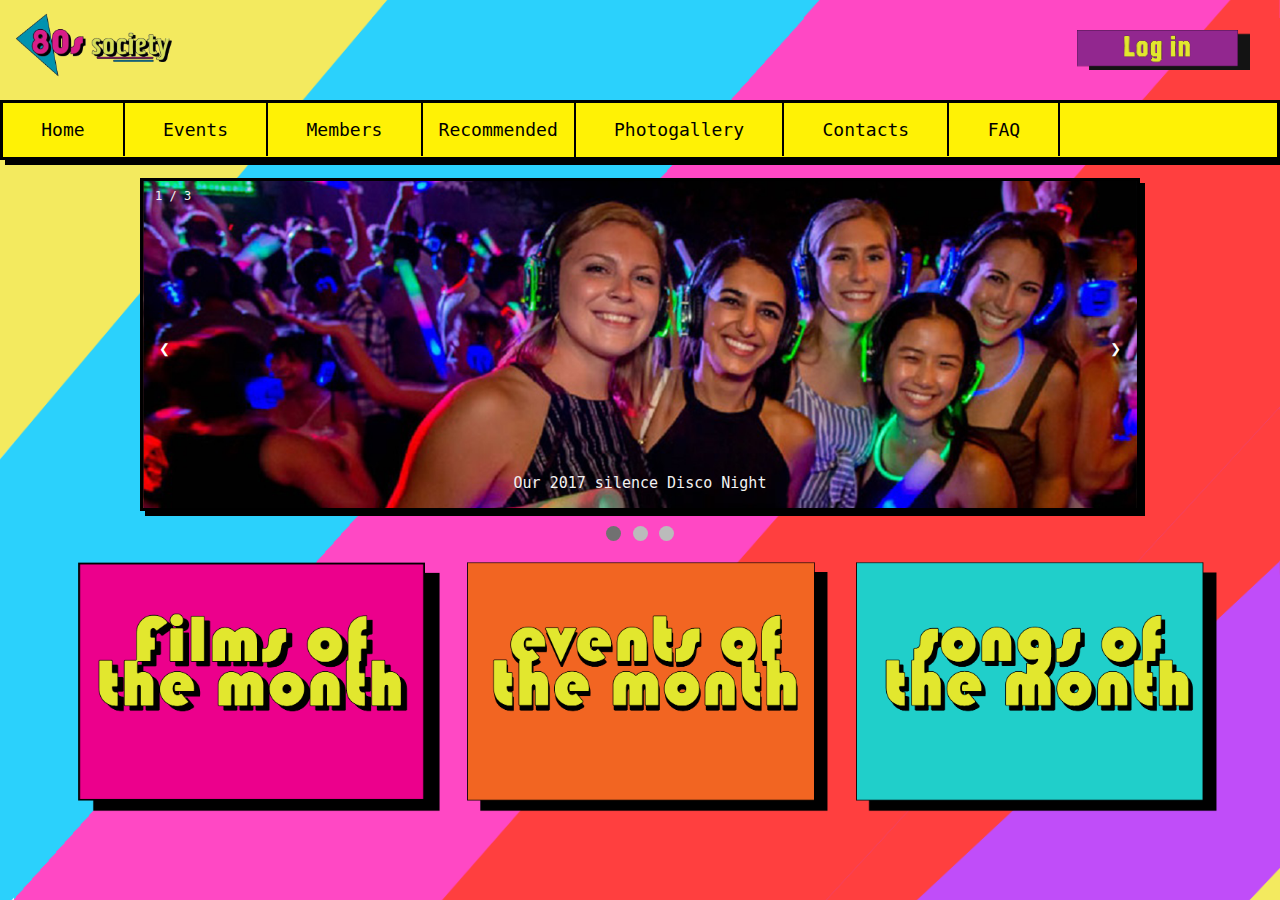
<file: Landing page/index.html>
<!DOCTYPE html>
<!--Callum Drysdale-->
<html>
<head>
    <meta name="viewport" content="width=device-width, initial-scale=1">
    <title>Landing page</title>
    <!--linking the html file to the stylesheet-->
    <link href="./Landing-page.css" type="text/css" rel="stylesheet">

    <div class="top">
        <!--logo-->
        <div class="logo">
            <img src="./logo.png" alt="logo">
        </div>

        <!--log in-->
        <div class="login">
            <a href="../Log in and members chat/logIn.html"><img src="./log in.png" alt="log in"></a>
        </div>
    </div>

    <!--toolbar-->
    <div class="navbar">
        <a href="../Landing page/index.html">Home</a>
        <a href="../Events/Events.html">Events</a>
        <a href="../Members/SocietyMembers.html">Members</a>
                    
        <!--dropdown menu-->
        <div class="dropdown">

            <button class="dropbtn">Recommended</button>

            <div class="dropdown-content">
                <a href="../Films of the month/FOTM.html">Films of the month</a>
                <a href="../Songs of the month/SOTM.html">Songs of the month</a>
            </div>
        </div>

        <a href="../Photogallery/photo-gallery.html">Photogallery</a>
        <a href="../Contact us/Contact us.html">Contacts</a>
        <a href="../FAQ/FAQ.html">FAQ</a>
    </div>
    <br>

<!--styling of the slideshow-->
    <style>
    * {box-sizing: border-box}
    /*setting the style*/
    #slideshow {
        font-family:monospace;
        margin:0;
    }

    /*hiding the images by default*/
    .mySlides {
        display: none
    }

    /*setting the position of the banner*/
    img {vertical-align: middle;}

    /* setting the slideshow container */
    .slideshow-container {
        max-width: 1000px;
        position: relative;
        margin: auto;
    }

    /* Next & previous buttons */
    .prev, .next {
        cursor: pointer;
        position: absolute;
        top: 50%;
        width: auto;
        padding: 16px;
        margin-top: -22px;
        color: white;
        font-weight: bold;
        font-size: 18px;
        transition: 0.6s ease;
        border-radius: 0 3px 3px 0;
        user-select: none;
    }

    /* Position the "next button" to the right */
    .next {
        right: 0;
        border-radius: 3px 0 0 3px;
    }

    /* On hover, add a black background color with a little bit see-through */
    .prev:hover, .next:hover {
        background-color: rgba(0,0,0,0.8);
    }

    /* Caption text */
    .text {
        color: #f2f2f2;
        font-size: 15px;
        padding: 8px 12px;
        position: absolute;
        bottom: 8px;
        width: 100%;
        text-align: center;
    }

    /* image counter */
    .numbertext {
        color: #f2f2f2;
        font-size: 12px;
        padding: 8px 12px;
        position: absolute;
        top: 0;
    }

    /* The dots/bullets/indicators */
    .dot {
        cursor: pointer;
        height: 15px;
        width: 15px;
        margin: 0 2px;
        background-color: #bbb;
        border-radius: 50%;
        display: inline-block;
        transition: 0.6s ease;
    }

    /*making the dots change colour*/
    .active, .dot:hover {
        background-color: #717171;
    }

    /*Fading animation*/
    .fade {
        -webkit-animation-name: fade;
        -webkit-animation-duration: 1.5s;
        animation-name: fade;
        animation-duration: 1.5s;
    }

    @-webkit-keyframes fade {
        from {
            opacity: .4
        } 
        to {
            opacity: 1
        }
    }

    @keyframes fade {
        from {
            opacity: .4
        } 
        to {
            opacity: 1
        }
    }

    /* On smaller screens, decrease text size */
    @media only screen and (max-width: 300px) {
    .prev, .next,.text {font-size: 11px}
    }
    </style>
</head>
<body>
<div id="slideshow">
    <!--slideshow-->
    <div class="slideshow-container">

        <!--photo, slide-count and caption 1-->
        <div class="mySlides fade">
            <div class="numbertext">1 / 3</div>
            <img src="./Slideshow/silencedisco.png" style="width:100%">
            <div class="text">Our 2017 silence Disco Night </div>
        </div>

        <!--photo, slide-count and caption 2-->
        <div class="mySlides fade">
            <div class="numbertext">2 / 3</div>
            <img src="./Slideshow/karaoke.png" style="width:100%">
            <div class="text">One of our 2018 80s Karaoke ights</div>
        </div>

        <!--photo, slide-count and caption 3-->
        <div class="mySlides fade">
            <div class="numbertext">3 / 3</div>
            <img src="./Slideshow/disco.png" style="width:100%">
            <div class="text">2019 Freshers' week ATIK Disco Night</div>
        </div>

        <!--next and previous buttons-->
        <a class="prev" onclick="plusSlides(-1)">&#10094;</a>
        <a class="next" onclick="plusSlides(1)">&#10095;</a>

    </div>

    <!--line break to separate the bottom dots from the banner-->
    <br>

    <!--dots-->
    <div style="text-align:center">
    <span class="dot" onclick="currentSlide(1)"></span> 
    <span class="dot" onclick="currentSlide(2)"></span> 
    <span class="dot" onclick="currentSlide(3)"></span> 
    </div>
</div>

<div id="boxes">

    <a href="../Films of the month/FOTM.html">
        <div class="films">
            <img src="./boxes/Films of the month 1.png" alt="films of the month" class="img-normal">
            <img src="./boxes/Films of the month 2.png" alt="films of the month" class="img-inverted">
        </div>
    </a>

    <a href="../Events/Events.html">
        <div class="events">
            <img src="./boxes/events of the month 1.png" alt="events of the month" class="img-normal">
            <img src="./boxes/events of the month 2.png" alt="events of the month" class="img-inverted">
        </div>
    </a>
    
    <a href="../Songs of the month/SOTM.html">
        <div class="songs">
            <img src="./boxes/songs of the month 1.png" alt="songs of the month" class="img-normal">
            <img src="./boxes/songs of the month 2.png" alt="songs of the month" class="img-inverted">
        </div>
    </a>
</div>

<script>
//Javascript slideshow template taken from W3Schools

//creating variable for slide shown and its index
var slideIndex = 1;
showSlides(slideIndex);

//going to next slide
function plusSlides(n) {
    showSlides(slideIndex += n);
}

//current slide
function currentSlide(n) {
    showSlides(slideIndex = n);
}


function showSlides(n) {
    var i;
    var slides = document.getElementsByClassName("mySlides");
    var dots = document.getElementsByClassName("dot");
    if (n > slides.length) {slideIndex = 1}    
    if (n < 1) {slideIndex = slides.length}
    for (i = 0; i < slides.length; i++) {
        slides[i].style.display = "none";  
    }
    for (i = 0; i < dots.length; i++) {
        dots[i].className = dots[i].className.replace(" active", "");
    }
    slides[slideIndex-1].style.display = "block";  
    dots[slideIndex-1].className += " active";
}
</script>


</body>
</html>
</file>
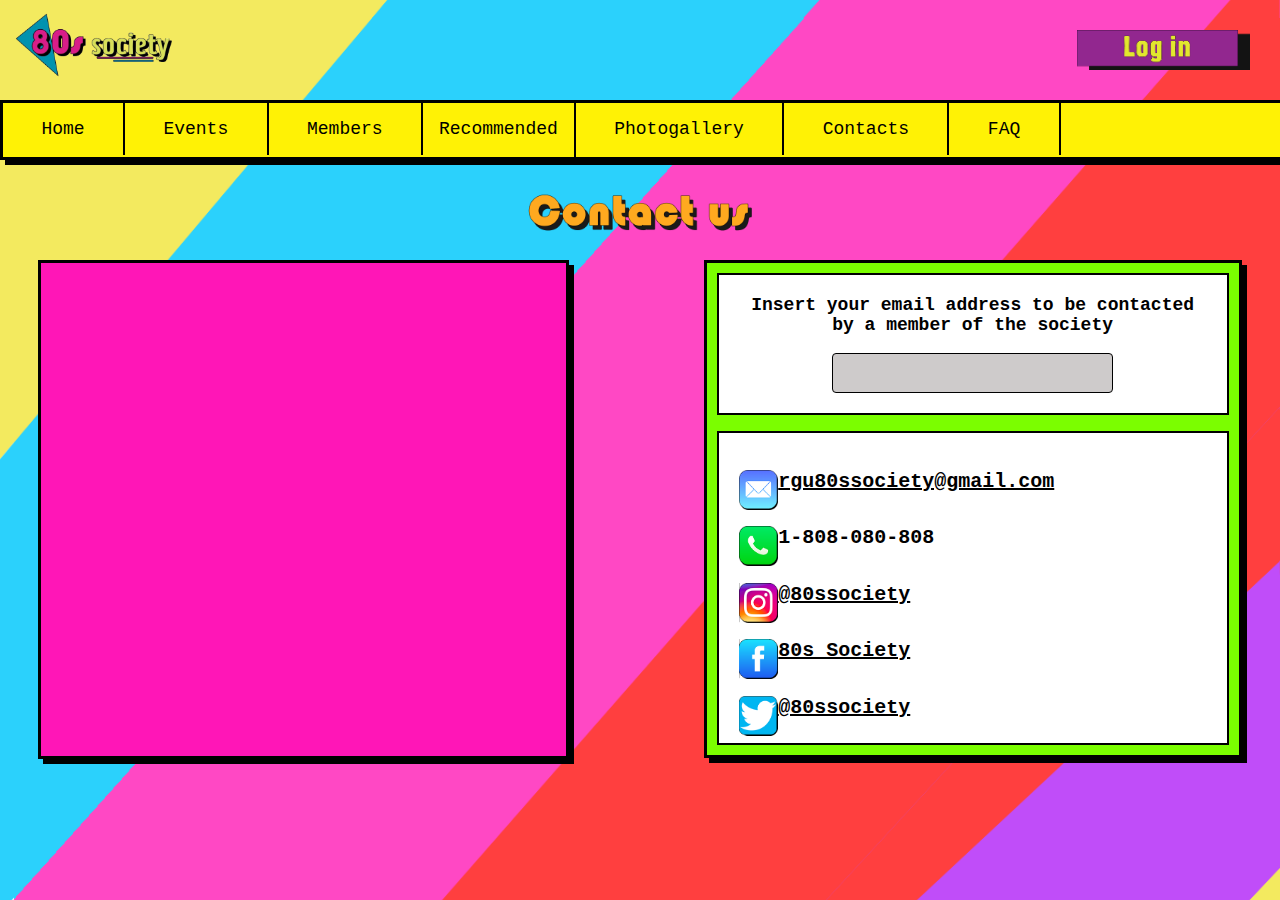
<file: Contact us/Contact us.html>
<!--Petya Hranenikova-->
<html>
    <head>
        <title>Contact us</title>
        <!--linking the html file to the stylesheet-->
        <link href="./Contact us.css" type="text/css" rel="stylesheet">

        <div class="top">
            <!--logo-->
            <div class="logo">
                <img src="./logo.png" alt="logo">
            </div>

            <!--log in-->
            <div class="login">
                <a href="../Log in and members chat/logIn.html"><img src="./log in.png" alt="log in"></a>
            </div>
        </div>
        
        <!--toolbar-->
        <div class="navbar">
            <a href="../Landing page/index.html">Home</a>
            <a href="../Events/Events.html">Events</a>
            <a href="../Members/SocietyMembers.html">Members</a>
                        
            <!--dropdown menu-->
            <div class="dropdown">

                <button class="dropbtn">Recommended</button>

                <div class="dropdown-content">
                    <a href="../Films of the month/FOTM.html">Films of the month</a>
                    <a href="../Songs of the month/SOTM.html">Songs of the month</a>
                </div>
            </div>

            <a href="../Photogallery/photo-gallery.html">Photogallery</a>
            <a href="../Contact us/Contact us.html">Contacts</a>
            <a href="../FAQ/FAQ.html">FAQ</a>
        </div>
    </head>

    <body>
        <!--custom title-->
        <div class="titleimage">
            <img src="./Contact us.png" alt="Contact us">
        </div>

        <!--entering a google maps link of all our meeting venues-->
        <div class="map">
            <iframe src="https://www.google.com/maps/d/embed?mid=1z58hDwq26MIUEKfZrvCypDvo1aDjeb36&hl=en" width="640" height="480"></iframe>
        </div>

        <div class="contacts">
            <!--adding a form where the user can leave their mail and be contacted by a member of the society-->
            <form>
                <label for="mail"><strong>Insert your email address to be contacted by a member of the society</strong></label>
                <br>
                <input type="text" name="mail" id="mail">
            </form>

            <!--insering social media platforms-->
            <div class="socials">
                <!--email-->
                <a href="mailto:rgu80ssociety@gmail.com" target="_blank">
                    <img src="./app/mail.png" alt="mail logo" class="logo">
                    <h2>  rgu80ssociety@gmail.com</h2>
                </a>

                <!--phone number-->
                <img src="./app/phone.png" alt="phone logo" class="logo">
                <h2>1-808-080-808</h2>

                <!--instagram-->
                <a href="https://www.instagram.com/80ssociety/" target="_blank">
                    <img src="./app/instagram.png" alt="instagram logo" class="logo">
                    <h2>@80ssociety</h2>
                </a>

                <!--Facebook-->
                <a href="#" target="_blank"> <!--they blocked our page-->
                    <img src="./app/facebook.png" alt="facebook logo" class="logo">
                    <h2>80s Society</h2>
                </a>

                <!--Twitter-->
                <a href="https://twitter.com/80sSociety" target="_blank">
                    <img src="./app/Twitter.png" alt="twitter logo" class="logo">
                    <h2>@80ssociety</h2>
                </a>
            </div>
        </div>
    </body>
</html>
</file>
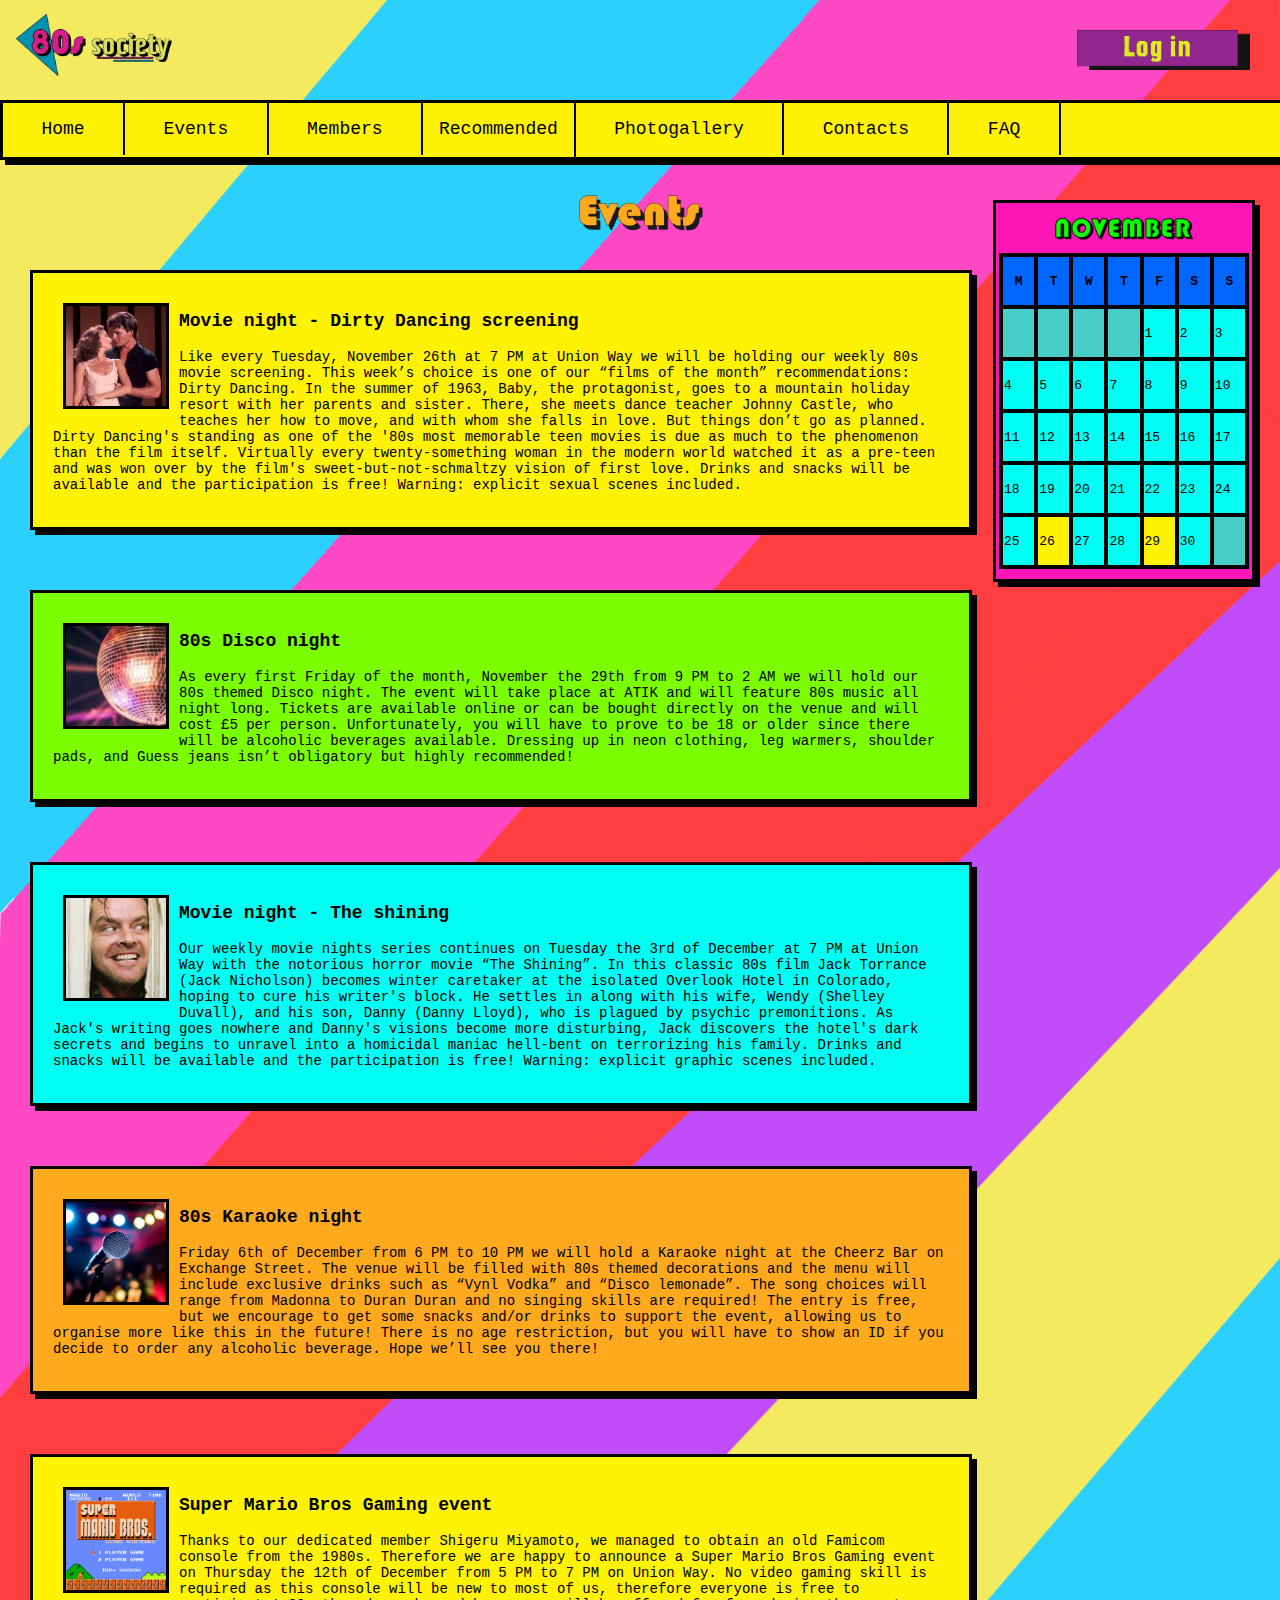
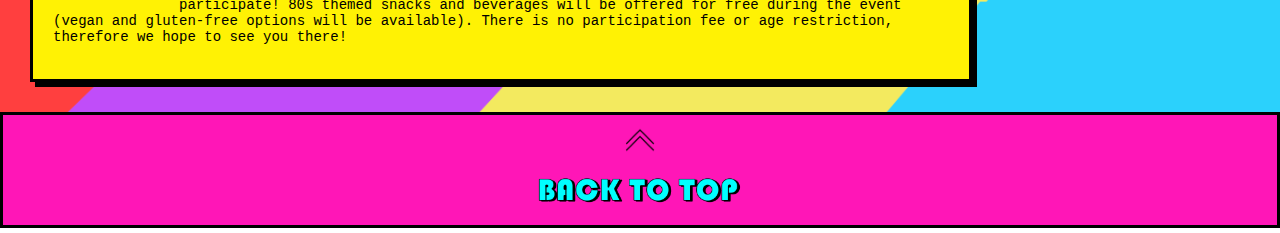
<file: Events/Events.html>
<!--Jicoby Kottinattu-->
<html>
    <head>
        <title>Events</title>
        <!--linking the html file to the stylesheet-->
        <link href="./Events.css" type="text/css" rel="stylesheet">

        <div class="top">
            <!--logo-->
            <div class="logo">
                <img src="./logo.png" alt="logo">
            </div>

            <!--log in-->
            <div class="login">
                <a href="../Log in and members chat/logIn.html"><img src="./log in.png" alt="log in"></a>
            </div>
        </div>
        
        <!--toolbar-->
        <div class="navbar">
            <a href="../Landing page/index.html">Home</a>
            <a href="../Events/Events.html">Events</a>
            <a href="../Members/SocietyMembers.html">Members</a>
                        
            <!--dropdown menu-->
            <div class="dropdown">
    
                <button class="dropbtn">Recommended</button>
    
                <div class="dropdown-content">
                    <a href="../Films of the month/FOTM.html">Films of the month</a>
                    <a href="../Songs of the month/SOTM.html">Songs of the month</a>
                </div>
            </div>
    
            <a href="../Photogallery/photo-gallery.html">Photogallery</a>
            <a href="../Contact us/Contact us.html">Contacts</a>
            <a href="../FAQ/FAQ.html">FAQ</a>
        </div>
    </head>

    <body>
        <!--custom title-->
        <div class="titleimage">
                <img src="./title.png" alt="Events">
        </div>

        <!--Events-->
        <!--Movie night - Dirty Dancing screening-->
        <div class="Events" id="Event1">
            <img src="./event1.jpg" alt="iconic photo of Dirty Dancing protagonists dancing">
            <h3>Movie night - Dirty Dancing screening</h3>
            <p>
                Like every Tuesday, November 26th at 7 PM at Union Way we will be holding our weekly 80s movie screening. This week’s choice is one of our “films of the month” recommendations: Dirty Dancing. In the summer of 1963, Baby, the protagonist, goes to a mountain holiday resort with her parents and sister. There, she meets dance teacher Johnny Castle, who teaches her how to move, and with whom she falls in love. But things don’t go as planned. Dirty Dancing's standing as one of the '80s most memorable teen movies is due as much to the phenomenon than the film itself. Virtually every twenty-something woman in the modern world watched it as a pre-teen and was won over by the film's sweet-but-not-schmaltzy vision of first love. Drinks and snacks will be available and the participation is free! Warning: explicit sexual scenes included.
            </p>
        </div>

        <!--80s Disco night-->
        <div class="Events" id="Event2">
            <img src="./event2.jpg" alt="photo of a disco ball">
            <h3>80s Disco night</h3>
            <p>
                As every first Friday of the month, November the 29th from 9 PM to 2 AM we will hold our 80s themed Disco night. The event will take place at ATIK and will feature 80s music all night long. Tickets are available online or can be bought directly on the venue and will cost £5 per person. Unfortunately, you will have to prove to be 18 or older since there will be alcoholic beverages available. Dressing up in neon clothing, leg warmers, shoulder pads, and Guess jeans isn’t obligatory but highly recommended! 
            </p>
        </div>

        <!--Movie night - The shining-->
        <div class="Events" id="Event3">
            <img src="./event3.jpg" alt="iconic photo of Jack Torrance looking creepily through a hole in a broken door">
            <h3>Movie night - The shining</h3>
            <p>
                Our weekly movie nights series continues on Tuesday the 3rd of December at 7 PM at Union Way with the notorious horror movie “The Shining”. In this classic 80s film Jack Torrance (Jack Nicholson) becomes winter caretaker at the isolated Overlook Hotel in Colorado, hoping to cure his writer's block. He settles in along with his wife, Wendy (Shelley Duvall), and his son, Danny (Danny Lloyd), who is plagued by psychic premonitions. As Jack's writing goes nowhere and Danny's visions become more disturbing, Jack discovers the hotel's dark secrets and begins to unravel into a homicidal maniac hell-bent on terrorizing his family. Drinks and snacks will be available and the participation is free! Warning: explicit graphic scenes included.     
            </p>
        </div>

        <!--80s Karaoke night-->
        <div class="Events" id="Event4">
            <img src="./event4.jpg" alt="photo of a microphone">
            <h3>80s Karaoke night</h3>
            <p>
                    Friday 6th of December from 6 PM to 10 PM we will hold a Karaoke night at the Cheerz Bar on Exchange Street. The venue will be filled with 80s themed decorations and the menu will include exclusive drinks such as “Vynl Vodka” and “Disco lemonade”. The song choices will range from Madonna to Duran Duran and no singing skills are required! The entry is free, but we encourage to get some snacks and/or drinks to support the event, allowing us to organise more like this in the future! There is no age restriction, but you will have to show an ID if you decide to order any alcoholic beverage. Hope we’ll see you there!
            </p>
        </div>

        <!--Super Mario Bros Gaming event-->
        <div class="Events" id="Event5">
            <img src="./event5.png" alt="photo of old super mario bros interface">
            <h3>Super Mario Bros Gaming event</h3>
            <p>
                    Thanks to our dedicated member Shigeru Miyamoto, we managed to obtain an old Famicom console from the 1980s. Therefore we are happy to announce a Super Mario Bros Gaming event on Thursday the 12th of December from 5 PM to 7 PM on Union Way. No video gaming skill is required as this console will be new to most of us, therefore everyone is free to participate! 80s themed snacks and beverages will be offered for free during the event (vegan and gluten-free options will be available). There is no participation fee or age restriction, therefore we hope to see you there! 
            </p>
        </div>

        <!--Calendar-->
        <div class="Calendar">

        <!--November-->
            <img src="./november.png">

            <!--Creating a calendar using tables-->
            <table>
                <thead>
                <!--Weekdays-->
                    <tr>
                        <th>M</th>

                        <th>T</th>

                        <th>W</th>

                        <th>T</th>

                        <th>F</th>

                        <th>S</th>

                        <th>S</th>
                    </tr>
                </thead>

            <!--Days-->
            <tr>
                <td class="empty"></td>
                <td class="empty"></td>
                <td class="empty"></td>
                <td class="empty"></td>
                <td>1</td>
                <td>2</td>
                <td>3</td>
            </tr>

            <tr>
                    <td>4</td>
                    <td>5</td>
                    <td>6</td>
                    <td>7</td>
                    <td>8</td>
                    <td>9</td>
                    <td>10</td>
                </tr>

                <tr>
                    <td>11</td>
                    <td>12</td>
                    <td>13</td>
                    <td>14</td>
                    <td>15</td>
                    <td>16</td>
                    <td>17</td>
                </tr>

                <tr>
                    <td>18</td>
                    <td>19</td>
                    <td>20</td>
                    <td>21</td>
                    <td>22</td>
                    <td>23</td>
                    <td>24</td>
                </tr>

                <tr>
                    <td>25</td>
                    <td class="event-day">26</td>
                    <td>27</td>
                    <td>28</td>
                    <td class="event-day">29</td>
                    <td>30</td>
                    <td class="empty"></td>
                </tr>
            </table>
        </div>
    </body>
    <!--"back to top" button-->
    <a href="#top">
        <footer class="top-page">
            <img src="./footer/arrow.png" alt= "arrow pointing up">
            <img src="./footer/back-to-top.png" alt="Back to top">
        </footer>
    </a>
</html>
</file>
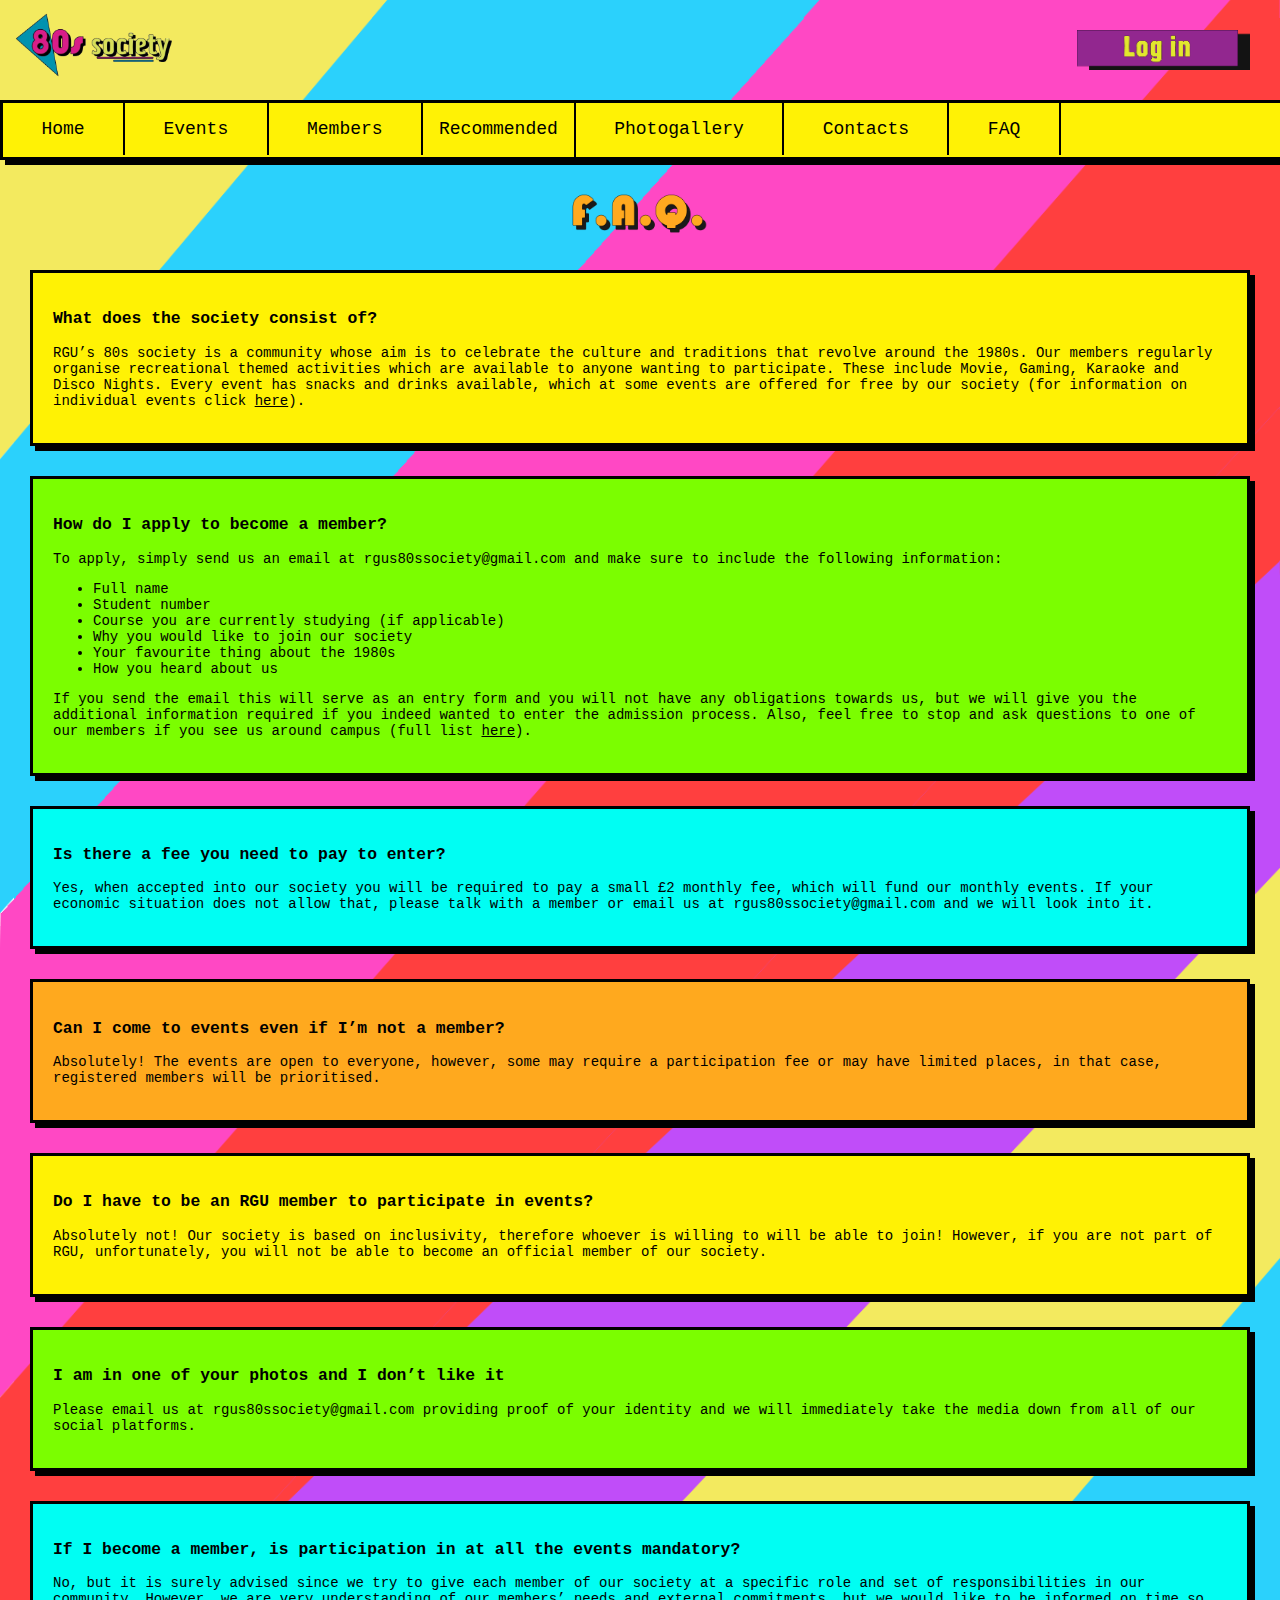
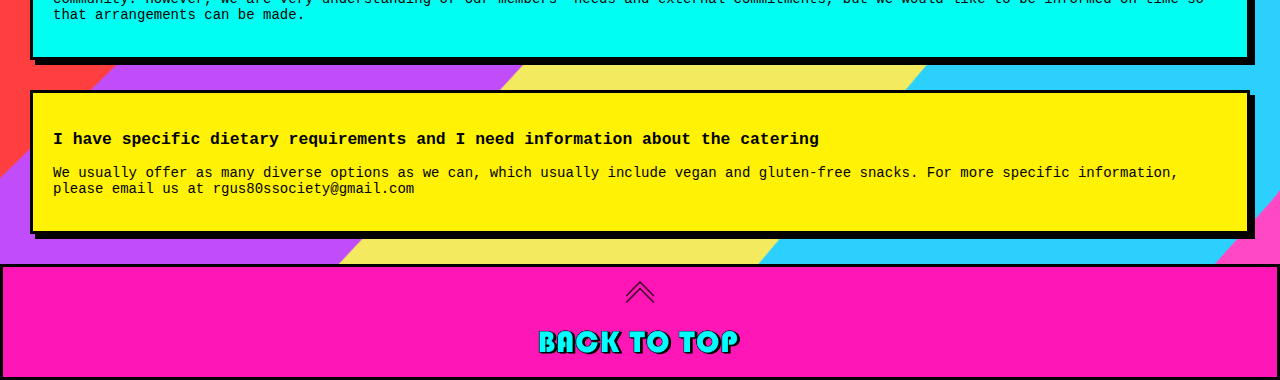
<file: FAQ/FAQ.html>
<!--Allegra Santoro-->
<html>
    <head>
        <title>Frequently Asked Questions</title>
        <!--linking the html file to the stylesheet-->
        <link href="./FAQ.css" type="text/css" rel="stylesheet">

        <div class="top">
            <!--logo-->
            <div class="logo">
                <img src="./logo.png" alt="logo">
            </div>

            <!--log in-->
            <div class="login">
                <a href="../Log in and members chat/logIn.html"><img src="./log in.png" alt="log in"></a>
            </div>
        </div>

        <!--toolbar-->
        <div class="navbar">
            <a href="../Landing page/index.html">Home</a>
            <a href="../Events/Events.html">Events</a>
            <a href="../Members/SocietyMembers.html">Members</a>
                        
            <!--dropdown menu-->
            <div class="dropdown">

                <button class="dropbtn">Recommended</button>

                <div class="dropdown-content">
                    <a href="../Films of the month/FOTM.html">Films of the month</a>
                    <a href="../Songs of the month/SOTM.html">Songs of the month</a>
                </div>
            </div>

            <a href="../Photogallery/photo-gallery.html">Photogallery</a>
            <a href="../Contact us/Contact us.html">Contacts</a>
            <a href="../FAQ/FAQ.html">FAQ</a>
        </div>
    </head>

    <body>
        <!--custom title-->
        <div class="titleimage">
            <img src="./FAQ.png" alt="Frequently Asked Questions">
        </div>

        <!--Questions and answers-->
        <div class="questions" id="question1">
            <h3>What does the society consist of?</h3>
            <p>
                RGU’s 80s society is a community whose aim is to celebrate the culture and traditions that revolve around the 1980s. Our members regularly organise recreational themed activities which are available to anyone wanting to participate. These include Movie, Gaming, Karaoke and Disco Nights. Every event has snacks and drinks available, which at some events are offered for free by our society (for information on individual events click <a href="#">here</a>). 
            </p>
        </div>

        <div class="questions" id="question2">
            <h3>How do I apply to become a member?</h3>
            <p>
                To apply, simply send us an email at rgus80ssociety@gmail.com and make sure to include the following information:
                <ul>
                    <li>Full name</li>
                    <li>Student number</li>
                    <li>Course you are currently studying (if applicable)</li>
                    <li>Why you would like to join our society</li>
                    <li>Your favourite thing about the 1980s</li>
                    <li>How you heard about us</li>
                </ul>
                If you send the email this will serve as an entry form and you will not have any obligations towards us, but we will give you the additional information required if you indeed wanted to enter the admission process. Also, feel free to stop and ask questions to one of our members if you see us around campus (full list <a href="#">here</a>).
            </p>
        </div>
        
        <div class="questions" id="question3">
            <h3>Is there a fee you need to pay to enter?</h3>
            <p>
                Yes, when accepted into our society you will be required to pay a small £2 monthly fee, which will fund our monthly events. If your economic situation does not allow that, please talk with a member or email us at rgus80ssociety@gmail.com and we will look into it. 
            </p>
        </div>

        <div class="questions" id="question4">
            <h3>Can I come to events even if I’m not a member?</h3>
            <p>
                Absolutely! The events are open to everyone, however, some may require a participation fee or may have limited places, in that case, registered members will be prioritised.
            </p>
        </div>

        <div class="questions" id="question5">
            <h3>Do I have to be an RGU member to participate in events?</h3>
            <p>
                Absolutely not! Our society is based on inclusivity, therefore whoever is willing to will be able to join! However, if you are not part of RGU, unfortunately, you will not be able to become an official member of our society. 
            </p>
        </div>

        <div class="questions" id="question6">
            <h3>I am in one of your photos and I don’t like it</h3>
            <p>
                Please email us at rgus80ssociety@gmail.com providing proof of your identity and we will immediately take the media down from all of our social platforms.
            </p>
        </div>

        <div class="questions" id="question7">
            <h3>If I become a member, is participation in at all the events mandatory?</h3>
            <p>
                No, but it is surely advised since we try to give each member of our society at a specific role and set of responsibilities in our community. However, we are very understanding of our members’ needs and external commitments, but we would like to be informed on time so that arrangements can be made.
            </p>
        </div>

        <div class="questions" id="question1">
            <h3>I have specific dietary requirements and I need information about the catering</h3>
            <p>
                We usually offer as many diverse options as we can, which usually include vegan and gluten-free snacks. For more specific information, please email us at rgus80ssociety@gmail.com
            </p>
        </div>
    </body>

    <!--"back to top" button-->
    <a href="#top">
        <footer class="top-page">
            <img src="./footer/arrow.png" alt= "arrow pointing up">
            <img src="./footer/back-to-top.png" alt="Back to top">
        </footer>
    </a>
    
</html>
</file>
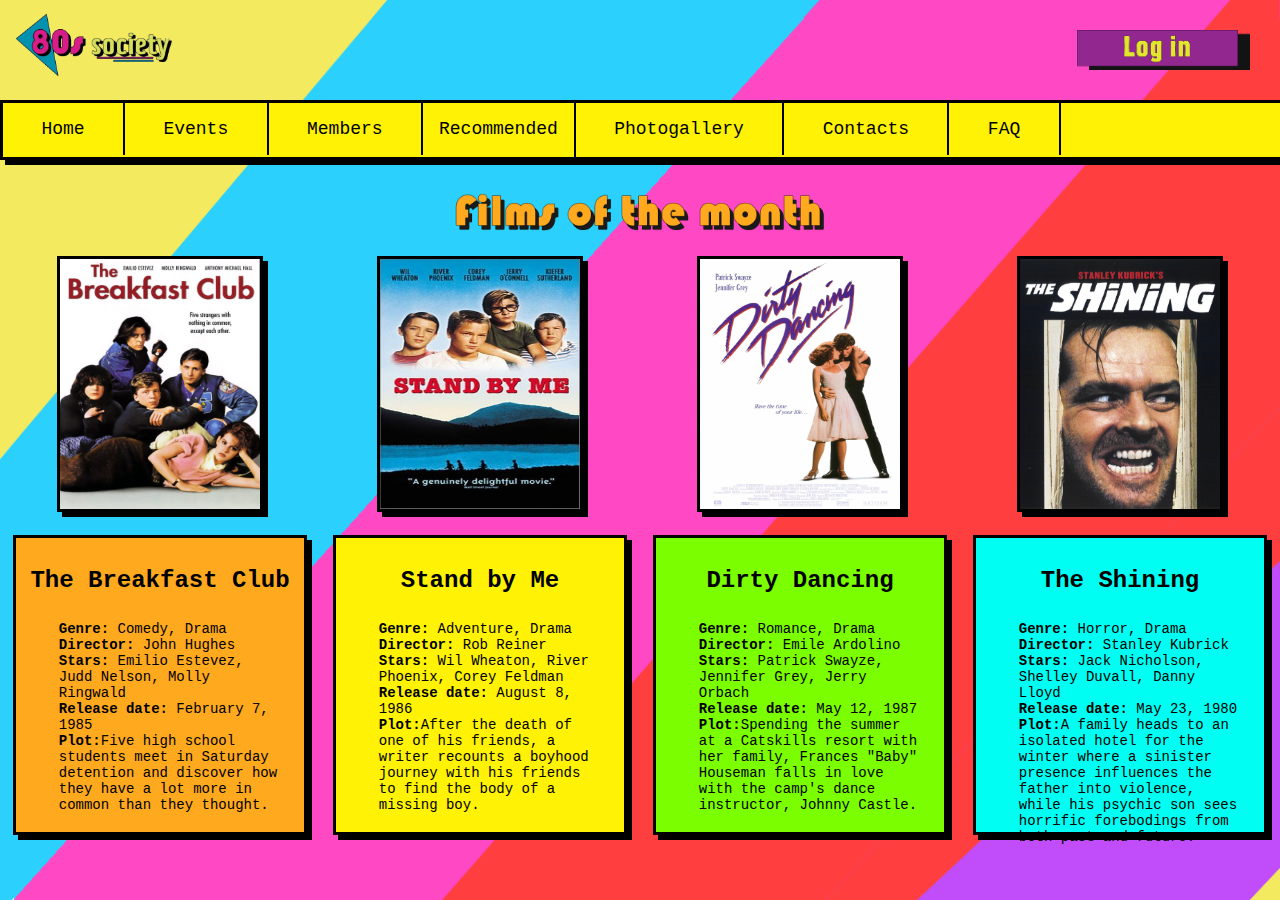
<file: Films of the month/FOTM.html>
<!DOCTYPE html>
<!--Petya Hranenikova-->
<html>
        <head>
                <title>Films of the month</title>
                <!--linking the html file to the stylesheet-->
                <link href="./FOTM.css" type="text/css" rel="stylesheet">

                <div class="top">
                    <!--logo-->
                    <div class="logo">
                        <img src="./logo.png" alt="logo">
                    </div>
        
                    <!--log in-->
                    <div class="login">
                        <a href="../Log in and members chat/logIn.html"><img src="./log in.png" alt="log in"></a>
                    </div>
                </div>

                <!--toolbar-->
                <div class="navbar">
                    <a href="../Landing page/index.html">Home</a>
                    <a href="../Events/Events.html">Events</a>
                    <a href="../Members/SocietyMembers.html">Members</a>
                                
                    <!--dropdown menu-->
                    <div class="dropdown">

                        <button class="dropbtn">Recommended</button>

                        <div class="dropdown-content">
                            <a href="../Films of the month/FOTM.html">Films of the month</a>
                            <a href="../Songs of the month/SOTM.html">Songs of the month</a>
                        </div>
                    </div>

                    <a href="../Photogallery/photo-gallery.html">Photogallery</a>
                    <a href="../Contact us/Contact us.html">Contacts</a>
                    <a href="../FAQ/FAQ.html">FAQ</a>
                </div>
        </head>
    <body>
        <!--custom title-->
        <div class="titleimage">
                <img src="./Films of the month.png" alt="Films of the month">
        </div>

        <div class = "container">
                <!--The breakfast club-->
                <div class = "first-col">

                    <!--Poster-->
                    <div class = "images">
                        <a href="https://www.imdb.com/title/tt0088847/" target="_blank"><img src="br club.jpg" alt="The Breakfast Club" height="250px" width="200px" /></a>
                    </div>
                    
                    <div class="text" id="text1">
                        <!--Title-->
                        <h3>The Breakfast Club</h3>

                        <!--Info-->
                        <ul>
                            <li><strong>Genre:</strong> Comedy, Drama</li>
                            <li><strong>Director:</strong> John Hughes</li>
                            <li><strong>Stars:</strong> Emilio Estevez, Judd Nelson, Molly Ringwald</li>
                            <li><strong>Release date:</strong> February 7, 1985</li>
                            <li><strong>Plot:</strong>Five high school students meet in Saturday detention and discover how they have a lot more in common than they thought.</li>
                        </ul>
                    </div>

                </div>

                <!--Stand by me-->
                <div class = "second-col">
                    <!--Poster-->
                    <div class = "images">
                        <a href="https://www.imdb.com/title/tt0092005/?ref_=nv_sr_1?ref_=nv_sr_1" target="_blank"><img src="stand by me.jpg" alt="Stand by Me" height="250px" width="200px"/></a>
                    </div>

                    <div class="text" id="text2">
                        <!--Title-->
                        <h3>Stand by Me</h3>

                        <!--Info-->
                        <ul>
                            <li><strong>Genre:</strong> Adventure, Drama</li>
                            <li><strong>Director:</strong> Rob Reiner</li>
                            <li><strong>Stars:</strong> Wil Wheaton, River Phoenix, Corey Feldman</li>
                            <li><strong>Release date:</strong> August 8, 1986</li>
                            <li><strong>Plot:</strong>After the death of one of his friends, a writer recounts a boyhood journey with his friends to find the body of a missing boy.</li>
                        </ul>
                    </div>
                </div>

                <!--Dirty Dancing-->
                <div class = "third-col">
                    <!--Poster-->
                    <div class = "images">
                        <a href="https://www.imdb.com/title/tt0092890/?ref_=nv_sr_1?ref_=nv_sr_1" target="_blank"><img src="dirty-dancing.jpg" alt="Dirty Dancing" height="250px" width="200px" /></a>
                    </div>
                    
                    <div class="text" id="text3">
                        <!--Title-->
                        <h3>Dirty Dancing</h3>

                        <!--Info-->
                        <ul>
                            <li><strong>Genre:</strong> Romance, Drama</li>
                            <li><strong>Director:</strong> Emile Ardolino</li>
                            <li><strong>Stars:</strong> Patrick Swayze, Jennifer Grey, Jerry Orbach</li>
                            <li><strong>Release date:</strong> May 12, 1987</li>
                            <li><strong>Plot:</strong>Spending the summer at a Catskills resort with her family, Frances "Baby" Houseman falls in love with the camp's dance instructor, Johnny Castle.</li>
                        </ul>
                    </div>
                </div>  
                
                <!--The Shining-->
                <div class = "fourth-col">
                    <!--Poster-->
                    <div class = "images">
                        <a href="https://www.imdb.com/title/tt0081505/?ref_=nv_sr_1?ref_=nv_sr_1" target="_blank"><img src="the shining.jpg" alt="The Shining" height="250px" width="200px" /></a>
                    </div>

                    <div class="text" id="text4">
                        <!--Title-->
                        <h3>The Shining</h3>

                        <!--Info-->
                        <ul>
                            <li><strong>Genre:</strong> Horror, Drama</li>
                            <li><strong>Director:</strong> Stanley Kubrick</li>
                            <li><strong>Stars:</strong> Jack Nicholson, Shelley Duvall, Danny Lloyd</li>
                            <li><strong>Release date:</strong> May 23, 1980</li>
                            <li><strong>Plot:</strong>A family heads to an isolated hotel for the winter where a sinister presence influences the father into violence, while his psychic son sees horrific forebodings from both past and future.</li>
                        </ul>
                    </div>
                </div>  
        </div>           
    </body>
</html>
</file>
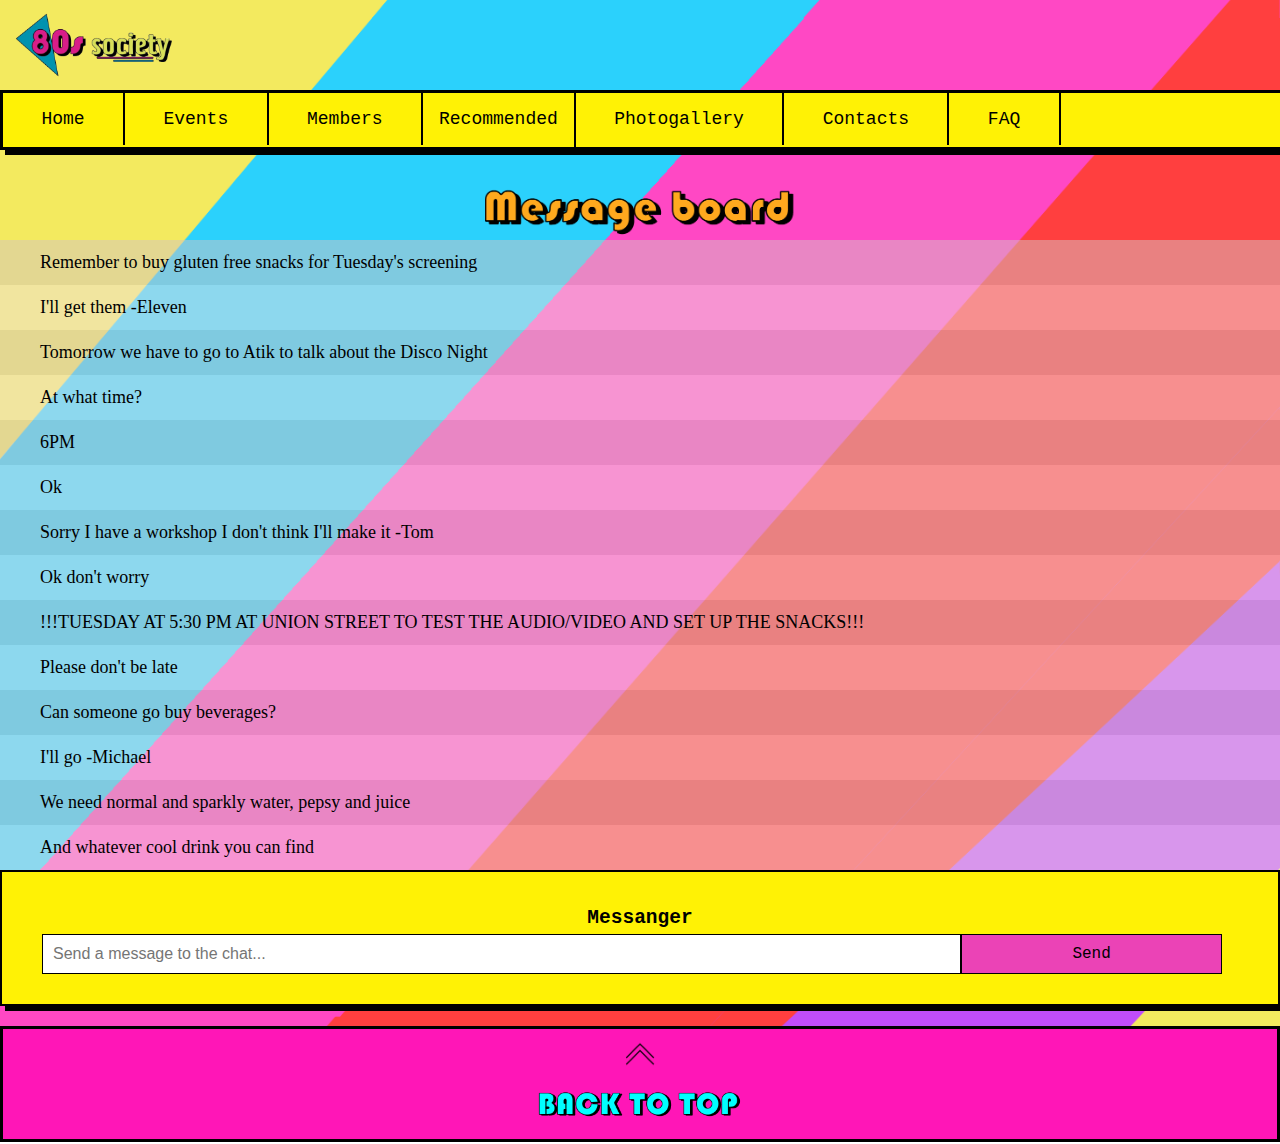
<file: Log in and members chat/Chat.html>
<!DOCTYPE html>
<!--Calum Drysburgh-->
<!--this page is only accessible through the log in section by inputting a right email and password
like for example:
  username: micheal
  password: thriller123-->
<html>

    <head>
        <title>Message board</title>
        <!--linking the html file to the stylesheet-->
        <link href="./Chat.css" type="text/css" rel="stylesheet">

        <div class="top">
          <!--logo-->
          <div class="logo">
              <img src="./logo.png" alt="logo">
          </div>

      </div>

      <!--toolbar-->
      <div class="navbar">
        <a href="../Landing page/index.html">Home</a>
        <a href="../Events/Events.html">Events</a>
        <a href="../Members/SocietyMembers.html">Members</a>
                    
        <!--dropdown menu-->
        <div class="dropdown">

            <button class="dropbtn">Recommended</button>

            <div class="dropdown-content">
                <a href="../Films of the month/FOTM.html">Films of the month</a>
                <a href="../Songs of the month/SOTM.html">Songs of the month</a>
            </div>
        </div>

        <a href="../Photogallery/photo-gallery.html">Photogallery</a>
        <a href="../Contact us/Contact us.html">Contacts</a>
        <a href="../FAQ/FAQ.html">FAQ</a>
      </div>

    </head>

<body>

  <!--custom title-->
  <div class="titleimage">
      <img src="./message-board.png" alt="Message board'">
  </div>

  <!--setting some sample messages for dimonstration purposes since, without the use of a server, the messages written by the user will dissapear when the page is refreshed-->
  <ul id="myUL">
    <li>Remember to buy gluten free snacks for Tuesday's screening</li>
    <li>I'll get them -Eleven</li>
    <li>Tomorrow we have to go to Atik to talk about the Disco Night</li>
    <li>At what time?</li>
    <li>6PM</li>
    <li>Ok</li>
    <li>Sorry I have a workshop I don't think I'll make it -Tom</li>
    <li>Ok don't worry</li>
    <li>!!!TUESDAY AT 5:30 PM AT UNION STREET TO TEST THE AUDIO/VIDEO AND SET UP THE SNACKS!!!</li>
    <li>Please don't be late</li>
    <li>Can someone go buy beverages?</li>
    <li>I'll go -Michael</li>
    <li>We need normal and sparkly water, pepsy and juice</li>
    <li>And whatever cool drink you can find</li>
  </ul>

  <!--input-->
  <div id="myDIV" class="header">
    <h2 style="margin:5px">Messanger</h2>
    <input type="text" id="myInput" placeholder="Send a message to the chat...">
    <span onclick="newElement()" class="addBtn">Send</span>
  </div>

<script>

//The funtion used to add new messages to the chat box - taken from W3schools "to do list" - 
function newElement() {
    
    var li = document.createElement("li");
    var inputValue = document.getElementById("myInput").value;
    var t = document.createTextNode(inputValue);
    li.appendChild(t);
      
    //input validation, the box will not appand a blank text box but instead ask for an input 
    if (inputValue === '') {
      alert("please type to chat");
    } else {
      document.getElementById("myUL").appendChild(li); //appending value from textbox(chat message) given by the user 
    }
    //reseting textbox
    document.getElementById("myInput").value = "";
  
    var span = document.createElement("SPAN");
    var txt = document.createTextNode("\u00D7");
    span.className = "close";
    span.appendChild(txt);
    li.appendChild(span);
  
    for (i = 0; i < close.length; i++) {
      close[i].onclick = function() {
        var div = this.parentElement;
        div.style.display = "none";
      }
    }
  }
</script>

</body>
<!--"back to top" button-->
<a href="#top">
    <footer class="top-page">
        <img src="./footer/arrow.png" alt= "arrow pointing up">
        <img src="./footer/back-to-top.png" alt="Back to top">
    </footer>
</a>
</html>
</file>
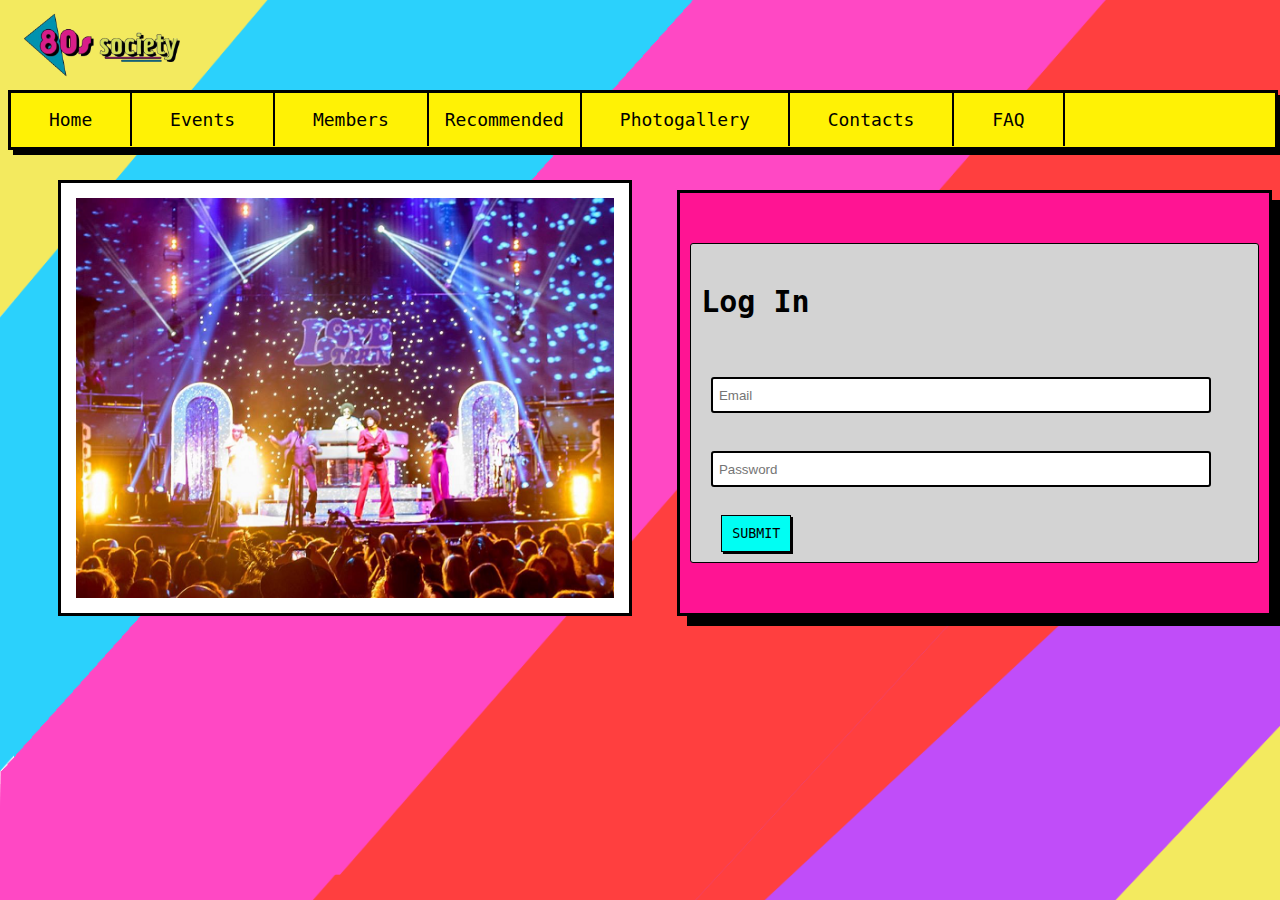
<file: Log in and members chat/logIn.html>
<!DOCTYPE html>
<html>
    
    <head>
        <meta charset="utf-8">
        <title> 80s Society</title>
        <!--linking css sheet-->
        <link rel="stylesheet" href="./logIn.css" type="text/css" >

        <div class="top">
            <!--logo-->
            <div class="logo">
                <img src="./logo.png" alt="logo">
            </div>
        </div>
    
        <!--toolbar-->
        <div class="navbar">
            <a href="../Landing page/index.html">Home</a>
            <a href="../Events/Events.html">Events</a>
            <a href="../Members/SocietyMembers.html">Members</a>
                        
            <!--dropdown menu-->
            <div class="dropdown">

                <button class="dropbtn">Recommended</button>

                <div class="dropdown-content">
                    <a href="../Films of the month/FOTM.html">Films of the month</a>
                    <a href="../Songs of the month/SOTM.html">Songs of the month</a>
                </div>
            </div>

            <a href="../Photogallery/photo-gallery.html">Photogallery</a>
            <a href="../Contact us/Contact us.html">Contacts</a>
            <a href="../FAQ/FAQ.html">FAQ</a>
        </div>
    </head>
    
    <body>
        <script>
            function myFunction()
            {
                //recieving values from forum and turning them into varibales 
                var Usercode = document.getElementById("username").value;
                var Passcode = document.getElementById("password").value;
                //setting boolean varibles 
                var Usercorrect = false ;
                var Passcorrect = false ;
                //setting arrays to hold usernames and passwords
                var correctUsername = new Array("micheal","Tom","shingeru", "frances", "eleven") ;
                var correctPassword = new Array("thriller123","topgun1","mario1", "dirty6", "11") ;
                
                
                //iterating through the correctUsername array, if the username is found the Usercorrect variable turns true
                for(let i = 0; i <= correctUsername.length; i++ ){
                    if(Usercode === correctUsername[i]){
                        var Usercorrect = true;
                    }
                }
                
                //iterating through the correctPassword array, if the password is found the Passcorrect variable turns true
                for(let i = 0; i <= correctPassword.length; i++ ){
                    if(Passcode === correctPassword[i]){
                        var Passcorrect = true;
                    }
                }
            
                //checking if both the username and password is true, this will then output the username to the "login" div
                if(Usercorrect === true && Passcorrect === true){
                    alert("welcome " + Usercode);
                    window.open("Chat.html");
                }
                else{
                    alert("incorrect details");
                }
            }
        </script>
         
         
        <div id="outerdiv">
            <!--adding image to mimic the Z layout-->
            <div id="imagediv">
                <img src="./concert.png" alt="beginning of the year 80s society concert">
            </div>
            <div class="outcontainer">
                <!--log in form--> 
                <div id="inconntainer">
                    <h3> <strong>Log In</strong></h3>
                        <form><br>
                            <input type="text" id = "username"  placeholder=" Email">
                            <br><br>
                            <input type="text" id = "password"  placeholder=" Password">
                            <br><br>
                            <button onclick = "myFunction()"> SUBMIT </button>
                        </form>
                </div>
            </div>
        </div>
    </body>
    
</html>
</file>
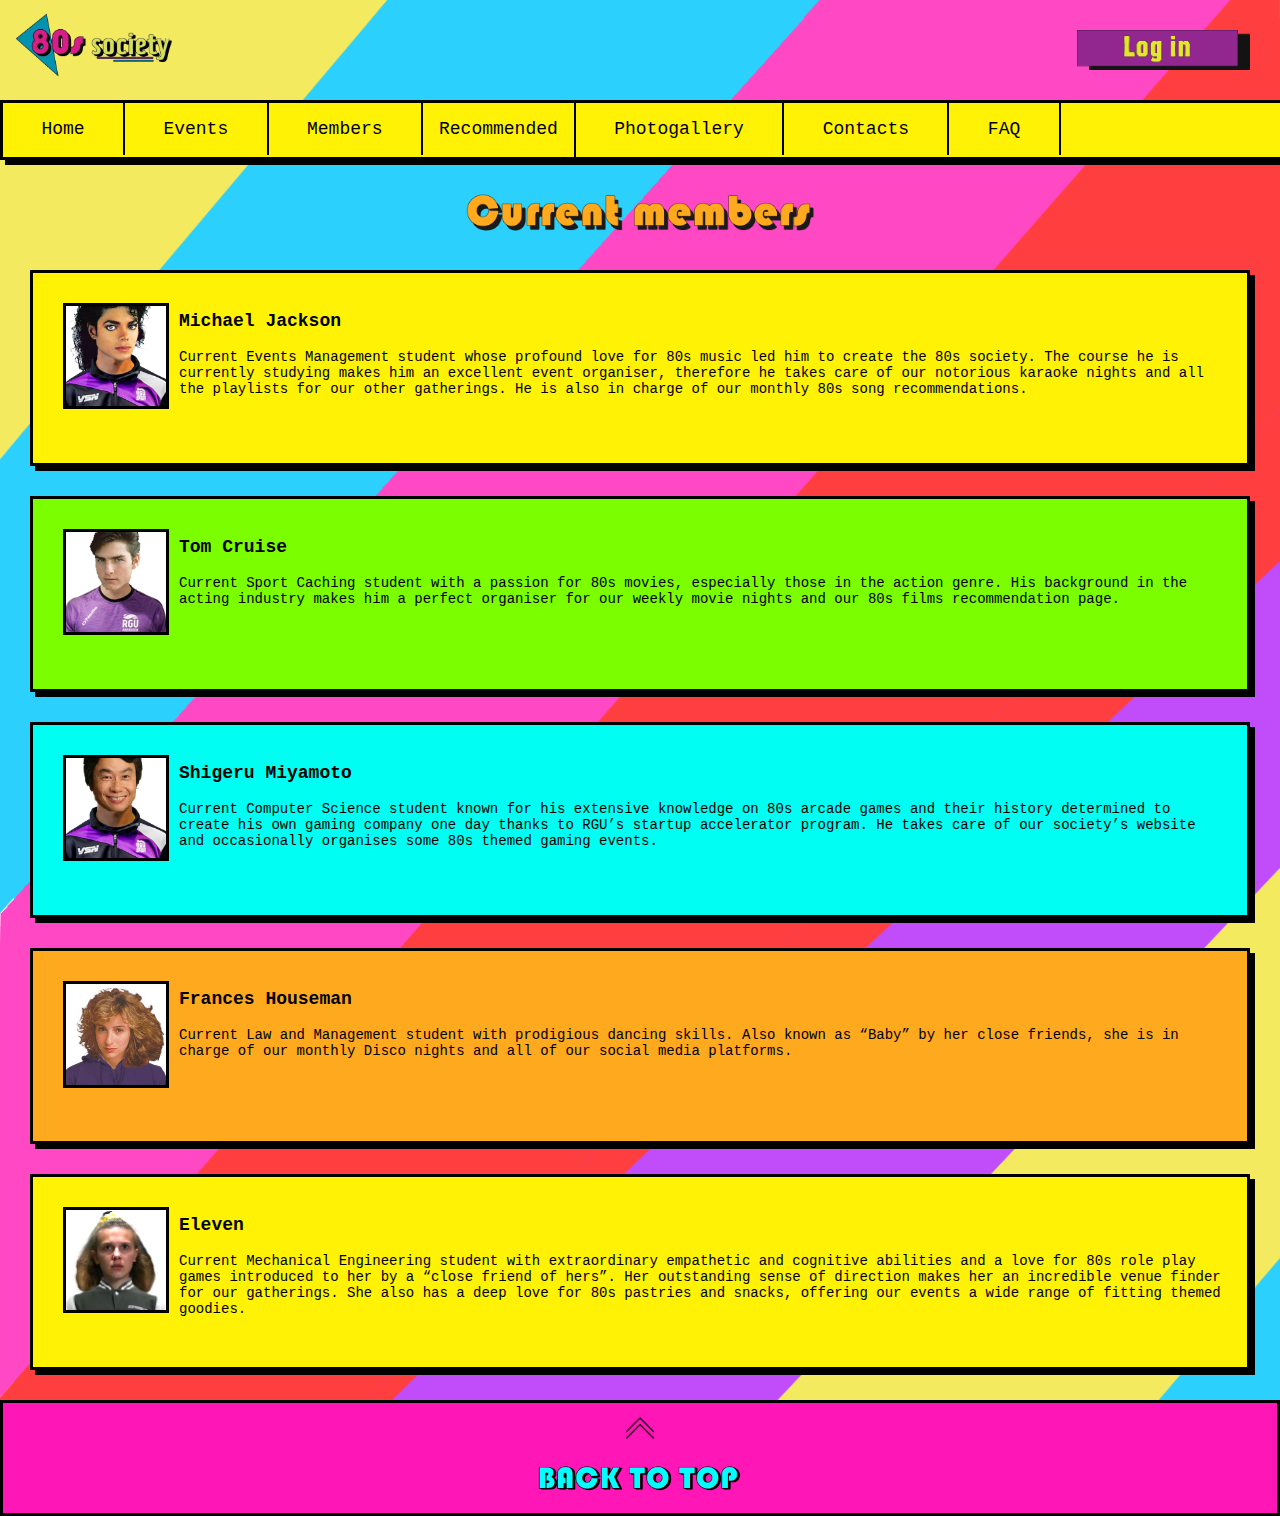
<file: Members/SocietyMembers.html>
<!--Jicoby Kottinattu-->
<html>
    <head>
        <title>Members</title>
        <!--linking the html file to the stylesheet-->
        <link href="./SocietyMembers.css" type="text/css" rel="stylesheet">

        <div class="top">
            <!--logo-->
            <div class="logo">
                <img src="./logo.png" alt="logo">
            </div>

            <!--log in-->
            <div class="login">
                <a href="../Log in and members chat/logIn.html"><img src="./log in.png" alt="log in"></a>
            </div>
        </div>

        <!--toolbar-->
        <div class="navbar">
            <a href="../Landing page/index.html">Home</a>
            <a href="../Events/Events.html">Events</a>
            <a href="../Members/SocietyMembers.html">Members</a>
                        
            <!--dropdown menu-->
            <div class="dropdown">

                <button class="dropbtn">Recommended</button>

                <div class="dropdown-content">
                    <a href="../Films of the month/FOTM.html">Films of the month</a>
                    <a href="../Songs of the month/SOTM.html">Songs of the month</a>
                </div>
            </div>

            <a href="../Photogallery/photo-gallery.html">Photogallery</a>
            <a href="../Contact us/Contact us.html">Contacts</a>
            <a href="../FAQ/FAQ.html">FAQ</a>
        </div>
    </head>

    <body>
        <!--custom title-->
        <div class="titleimage">
            <img src="./title.png" alt="Current Members">
        </div>

        <!--Members-->
        <!--Michael Jackson-->
        <div class="Members" id="Michael">
            <img src="./Members/MJ.png" alt="photo of Michael Jackson">
            <h3>Michael Jackson</h3>
            <p>
                Current Events Management student whose profound love for 80s music led him to create the 80s society. The course he is currently studying makes him an excellent event organiser, therefore he takes care of our notorious karaoke nights and all the playlists for our other gatherings. He is also in charge of our monthly 80s song recommendations.
            </p>
        </div>

        <!--Tom Cruise-->
        <div class="Members" id="Tom">
            <img src="./Members/TC.png" alt="photo of Tom Cruise">
            <h3>Tom Cruise</h3>
            <p>
                Current Sport Caching student with a passion for 80s movies, especially those in the action genre. His background in the acting industry makes him a perfect organiser for our weekly movie nights and our 80s films recommendation page. 
            </p>
        </div>

        <!--Shigeru Miyamoto-->
        <div class="Members" id="Shigeru">
            <img src="./Members/SH 1.png" alt="photo of Shigeru Miyamoto">
            <h3>Shigeru Miyamoto</h3>
            <p>
                Current Computer Science student known for his extensive knowledge on 80s arcade games and their history determined to create his own gaming company one day thanks to RGU’s startup accelerator program. He takes care of our society’s website and occasionally organises some 80s themed gaming events.
            </p>
        </div>

        <!--Frances Houseman-->
        <div class="Members" id="Frances">
            <img src="./Members/Dirty dancing girl.png" alt="photo of Frances Houseman">
            <h3>Frances Houseman</h3>
            <p>
                Current Law and Management student with prodigious dancing skills. Also known as “Baby” by her close friends, she is in charge of our monthly Disco nights and all of our social media platforms.
            </p>
        </div>

        <!--Eleven-->
        <div class="Members" id="Eleven">
            <img src="./Members/11.png" alt="photo of Eleven">
            <h3>Eleven</h3>
            <p>
                Current Mechanical Engineering student with extraordinary empathetic and cognitive abilities and a love for 80s role play games introduced to her by a “close friend of hers”. Her outstanding sense of direction makes her an incredible venue finder for our gatherings. She also has a deep love for 80s pastries and snacks, offering our events a wide range of fitting themed goodies.
            </p>
        </div>

    </body>

    <!--"back to top" button-->
    <a href="#top">
        <footer class="top-page">
            <img src="./footer/arrow.png" alt= "arrow pointing up">
            <img src="./footer/back-to-top.png" alt="Back to top">
        </footer>
    </a>

</html>
</file>
<file: Landing page/Landing-page.css>
/*Callum Drysdale*/

/*setting up the background*/
html { 
  /*linking the background image*/
  background: url(./background.png) center center; 
  /*setting the background's size*/
  background-size: 100%;
  background-position: absolute;
  background-repeat: repeat-y;
  width: 100%;
  height: 100%;
}

/*eliminating default body margin*/
body {
  margin: 0;
  padding: 0;
}

#header{
  width: 100%;
  height: auto;
  padding: 2px;
  margin-bottom: 20px;
}

#login{
  height: auto;
  width: 30px;
  padding: 20px 70px;
  border: 2px solid;
  box-shadow: 10px, 10px;
  background-color: purple;
  float: right;
  margin-top: 30px;
  margin-right: 20px;
}

.slideshow-container {
  border: solid black 3px;
  box-shadow: black 5px 5px;
}

#boxes {
  display: block;
  margin-left: 5%;
}

/*setting the dimension of the films box and its position*/
.films img{
  width: 30%;
  float: left;
  position: relative;
  margin: 1%;
}

/*setting the dimension and position of the box with inverted colours and hiding it by default*/
.films .img-inverted {
  display: none;
  position: relative;
}

/*making the inverted box show when hovered over with the mouse*/
.films:hover .img-inverted {
  float: left;
  display: block;
}

/*hiding the normal image when hovering over it*/
.films:hover .img-normal{
  display: none;
}


/*setting the dimension of the events box and its position*/
.events img{
  width: 30%;
  float: left;
  position: relative;
  margin: 1%;
}

/*setting the dimension and position of the box with inverted colours and hiding it by default*/
.events .img-inverted {
  display: none;
  position: relative;
}

/*making the inverted box show when hovered over with the mouse*/
.events:hover .img-inverted {
  float: left;
  display: block;
}

/*hiding the normal image when hovering over it*/
.events:hover .img-normal{
  display: none;
}


/*setting the dimension of the songs box and its position*/
.songs img{
  width: 30%;
  float: left;
  position: relative;
  margin: 1%;
}

/*setting the dimension and position of the box with inverted colours and hiding it by default*/
.songs .img-inverted {
  display: none;
  position: relative;
}

/*making the inverted box show when hovered over with the mouse*/
.songs:hover .img-inverted {
  float: left;
  display: block;
}

/*hiding the normal image when hovering over it*/
.songs:hover .img-normal{
  display: none;
}

/* Navbar container */
.navbar {
  overflow: hidden;
  background-color: #fff205;
  font-family: monospace;
  border: black solid 3px;
  box-shadow: black 5px 5px;
  color: black;
  width: 100%;
}

/* Links inside the navbar */
.navbar a {
  float: left;
  font-size: 18px;
  color: black;
  text-align: center;
  padding: 16px 3%;
  border-right: 2px solid black;
  display: flex;
  justify-content: space-around;
  text-decoration: none;
}

/* The dropdown container */
.dropdown {
  float: left;
  overflow: hidden;
  margin: 0;
  border-right: 2px solid black;
  height: 54px;
}

/* Dropdown button */
.dropdown .dropbtn {
  font-size: 18px;
  padding: 16px 16px;
  background-color: #FFF205;
  font-family: monospace; /* Important for vertical align on mobile phones */
  margin: 0; /* Important for vertical align on mobile phones */
}

/* Add a yellow background color to navbar links on hover */
.navbar a:hover, .dropdown:hover .dropbtn{
  background-color: black;
  color: #FFF205;
}

/* Dropdown content (hidden by default) */
.dropdown-content {
  display: none;
  position: absolute;
  background-color: #fcef04;
  z-index: 1;
}

/* Links inside the dropdown */
.dropdown-content a {
  float: none;
  color: black;
  padding: 12px 16px;
  display: block;
  text-align: left;
  border: black solid 1px;
  min-width: 160px;
}

/* Add a black background color to dropdown links on hover */
.dropdown-content a:hover {
  background-color: black;
  color: #fff205;
}

/* Show the dropdown menu on hover */
.dropdown:hover .dropdown-content{
  display: block;
}

/*removing default button border*/
button {
  border: black;
}

/*styling the top part of the screen*/
.top {
  width: 100%;
}
.logo img {
  height: 70px;
  float: left;
  margin: 10px;
}

.login img{
  height: 40px;
  float: right;
  margin: 30px;
}
</file>
<file: Contact us/Contact us.css>
/*Petya Hranenikova*/
html { 
    /*linking the background image*/
    background: url(./background.png) center center; 
    /*setting the background's size*/
    background-size: 100%;
    background-position: absolute;
    background-repeat: repeat-y;
    width: 100%;
    height: 100%;
}

/*eliminating default body margin*/
body {
    margin: 0;
    padding: 0;
}

/*setting the size and position of the title*/
.titleimage img{
    height: 50px;
    position: relative;
    display: block;
    margin-left: auto;
    margin-right: auto;
    margin-top: 30px;
}

.map {
    width: 50%;
    float: left;
    margin-top: 20px;
    margin-left: 3%;
}

iframe{
    padding: 1%;
    background-color: #FF16B7;
    width: 80%;
    border: solid black 3px;
    box-shadow: black 5px 5px;
}

.contacts {
    width: 40%;
    float: right;
    background-color: #7bfe00;
    padding: 10px;
    border: solid black 3px;
    box-shadow: black 5px 5px;
    margin-top: 20px;
    max-height: 474px;
    margin-right: 3%;
}

form {
    background-color: white;
    padding: 20px;
    border: solid black 2px;
}
form label{
    text-align: center;
    font-family: monospace;
    font-size: 18px;
    display: block;
    margin-left: auto;
    margin-right: auto;
}

form input{
    display: block;
    margin-left: auto;
    margin-right: auto;
    border: black solid 1px;
    border-radius: 4px;
    width: 60%;
    height: 40px;
    background-color: rgb(206, 203, 203);
}

.socials {
    background-color: white;
    padding: 20px;
    border: solid black 2px;
    max-height: 270px;
}
.logo{
    float: left;
    height: 40px;
}

.socials h2{
    font-family: monospace;
    padding: 0%;
    font-size: 20px;
    position: relative;
    height: 40px;
}

/*changing the automatic blue colour of the linked text to its default colour*/
a { 
    color: inherit; 
}

/* Navbar container */
.navbar {
    overflow: hidden;
    background-color: #fff205;
    font-family: monospace;
    border: black solid 3px;
    box-shadow: black 5px 5px;
    color: black;
    width: 100%;
 }
  
 /* Links inside the navbar */
 .navbar a {
    float: left;
    font-size: 18px;
    color: black;
    text-align: center;
    padding: 16px 3%;
    border-right: 2px solid black;
    display: flex;
    justify-content: space-around;
    text-decoration: none;
 }
  
 /* The dropdown container */
 .dropdown {
    float: left;
    overflow: hidden;
    margin: 0;
    border-right: 2px solid black;
    height: 54px;
 }
  
 /* Dropdown button */
 .dropdown .dropbtn {
    font-size: 18px;
    padding: 16px 16px;
    background-color: #FFF205;
    font-family: monospace; /* Important for vertical align on mobile phones */
    margin: 0; /* Important for vertical align on mobile phones */
 }
  
 /* Add a yellow background color to navbar links on hover */
 .navbar a:hover, .dropdown:hover .dropbtn{
    background-color: black;
    color: #FFF205;
 }
  
 /* Dropdown content (hidden by default) */
 .dropdown-content {
    display: none;
    position: absolute;
    background-color: #fcef04;
    z-index: 1;
 }
  
 /* Links inside the dropdown */
 .dropdown-content a {
    float: none;
    color: black;
    padding: 12px 16px;
    display: block;
    text-align: left;
    border: black solid 1px;
    min-width: 160px;
 }
  
 /* Add a black background color to dropdown links on hover */
 .dropdown-content a:hover {
    background-color: black;
    color: #fff205;
 }
  
 /* Show the dropdown menu on hover */
 .dropdown:hover .dropdown-content{
    display: block;
 }

 /*removing default button border*/
 button {
    border: black;
 }

 /*styling the top part of the screen*/
.top {
    width: 100%;
}
.logo img {
    height: 70px;
    float: left;
    margin: 10px;
}

.login img{
    height: 40px;
    float: right;
    margin: 30px;
}
</file>
<file: Events/Events.css>
/*Jicoby Kottinattu*/
html { 
    /*linking the background image*/
    background: url(./background.png) center center; 
    /*setting the background's size*/
    background-size: 100%;
    background-position: absolute;
    background-repeat: repeat-y;
    width: 100%;
    height: 100%;
    /*adding scroll animation for footer*/
    scroll-behavior: smooth;
}

/*eliminating the automatic mangin set by my browser*/
body {
    margin: 0px;
}

/*setting the size and position of the title*/
.titleimage img{
    height: 50px;
    position: relative;
    display: block;
    margin-left: auto;
    margin-right: auto;
    margin-top: 30px;
}

/*setting the size, position and style of the event rectangles*/
.Events {
    padding: 20px;
    border: solid black 3px;
    margin: 30px;
    box-shadow: black 5px 5px;
    transition: 1s;
    font-family: monospace;
    font-size: 14px;
    min-height: 150px;
    max-width: 70%;
    float: left;
}

/*styling and positioning images*/
.Events img {
    border: solid black 3px;
    margin: 10px;
    width: 100px;
    position: relative;
    float: left;
}

/*styling titles*/
.Events h3{
    font-size: 18px;
}

/*changing background colour of individual events*/
#Event1,
#Event5 {
    background-color: #FFF204;;
}

#Event2 {
    background-color: #7BFE00;
}

#Event3 {
    background-color: #00FEF3;
}

#Event4 {
    background-color: #FFA91E;
}

/*styling and positioning calendar*/
.Calendar {
    background-color: #FF16B7;
    border: black solid 3px;
    width: 20%;
    text-align: center;
    box-shadow: black 5px 5px;
    right: 25px;
    top: 200px;
    position: fixed;
    font-family: monospace;
    vertical-align: center;
    transition: 1s;
}

/*sizing month name*/
.Calendar img {
    height: 30px;
    margin: 10px;
}

/*styling text and table cells*/
table, th, td {
    border: 1px solid black;
    font-family: monospace;
    margin-left: auto;
    margin-right: auto;
    background-color: black;
    margin-bottom: 10px;
    height: 50px;
    
}

/*sizing table*/
 table {
     width: 250px;
 }

/*changing the colour of the weekdays*/
 th {
    background-color: rgb(0, 102, 254)
}

/*changing the colour of the days*/
td {
     background-color: #00FEF3;
 }

 /*changing the colour of the cells with no days*/
 .empty {
     background-color: rgb(70, 206, 199);
 }

 /*changing the colour of the days during which an event takes place*/
 .event-day {
     background-color: #FFF204;
 }

 /*setting the "back to top" button at the bottom of the page*/
    /*setting the background style and position*/
    footer {
        background-color: #FF16B7;
        border: solid black 3px;  
        width: 100%;
        position: relative;
        box-sizing: border-box;
        float: left;
    }

    /*setting the arrow on top  of the text*/
    footer img {
        height: 30px;
        display: block;
        margin-left: auto;
        margin-right: auto;
        margin-top: 10px;
        margin-bottom: 20px;
    }

    /*making the footer larger for when you hover over it*/
    footer img:hover {
        transform: scale(1.1);
    }

/*changing the automatic blue colour of the linked text to its default colour*/
a { 
    color: inherit; 
}


/* Navbar container */
.navbar {
    overflow: hidden;
    background-color: #fff205;
    font-family: monospace;
    border: black solid 3px;
    box-shadow: black 5px 5px;
    color: black;
    width: 100%;
  }
  
  /* Links inside the navbar */
  .navbar a {
    float: left;
    font-size: 18px;
    color: black;
    text-align: center;
    padding: 16px 3%;
    border-right: 2px solid black;
    display: flex;
    justify-content: space-around;
    text-decoration: none;
  }
  
  /* The dropdown container */
  .dropdown {
    float: left;
    overflow: hidden;
    margin: 0;
    border-right: 2px solid black;
    height: 54px;
  }
  
  /* Dropdown button */
  .dropdown .dropbtn {
    font-size: 18px;
    padding: 16px 16px;
    background-color: #FFF205;
    font-family: monospace; /* Important for vertical align on mobile phones */
    margin: 0; /* Important for vertical align on mobile phones */
  }
  
  /* Add a yellow background color to navbar links on hover */
  .navbar a:hover, .dropdown:hover .dropbtn{
    background-color: black;
    color: #FFF205;
  }
  
  /* Dropdown content (hidden by default) */
  .dropdown-content {
    display: none;
    position: absolute;
    background-color: #fcef04;
    z-index: 1;
  }
  
  /* Links inside the dropdown */
  .dropdown-content a {
    float: none;
    color: black;
    padding: 12px 16px;
    display: block;
    text-align: left;
    border: black solid 1px;
    min-width: 160px;
  }
  
  /* Add a black background color to dropdown links on hover */
  .dropdown-content a:hover {
    background-color: black;
    color: #fff205;
  }
  
  /* Show the dropdown menu on hover */
  .dropdown:hover .dropdown-content{
    display: block;
  }
  
  /*removing default button border*/
  button {
    border: black;
  }

/*styling the top part of the screen*/
.top {
    width: 100%;
}
.logo img {
    height: 70px;
    float: left;
    margin: 10px;
}

.login img{
    height: 40px;
    float: right;
    margin: 30px;
}
</file>
<file: FAQ/FAQ.css>
/*Allegra Santoro*/
html { 
    /*linking the background image*/
    background: url(./background.png) center center; 
    /*setting the background's size*/
    background-size: 100%;
    background-position: absolute;
    background-repeat: repeat-y;
    width: 100%;
    height: 100%;
    /*adding scroll animation for footer*/
    scroll-behavior: smooth;
}

/*eliminating the automatic mangin set by my browser*/
body {
    margin: 0px;
}

/*setting the size and position of the title*/
.titleimage img{
    height: 50px;
    position: relative;
    display: block;
    margin-left: auto;
    margin-right: auto;
    margin-top: 30px;
}

/*setting the style of background rectangles under the text, the initial transition and the style of the text*/
.questions {
    padding: 20px;
    border: solid black 3px;
    margin: 30px;
    box-shadow: black 5px 5px;
    transition: 1s;
    font-family: monospace;
    font-size: 14px;
}

/*setting the colour of the different rectangles*/
#question1,
#question5 {
    background-color: #FFF204;
}

#question2,
#question6 {
    background-color: #7BFE00;
}

#question3,
#question7 {
    background-color: #00FEF3;
}

#question4 {
    background-color: #FFA91E;
}

/*setting the "back to top" button at the bottom of the page*/
    /*setting the background style and position*/
    footer {
        background-color: #FF16B7;
        border: solid black 3px;  
        width: 100%;
        position: relative;
        box-sizing: border-box;
    }

    /*setting the arrow on top  of the text*/
    footer img {
        height: 30px;
        display: block;
        margin-left: auto;
        margin-right: auto;
        margin-top: 10px;
        margin-bottom: 20px;
    }

    /*making the footer larger for when you hover over it*/
    footer img:hover {
        transform: scale(1.1);
    }

/*changing the automatic blue colour of the linked text to its default colour*/
a { 
    color: inherit; 
}


/* Navbar container */
.navbar {
    overflow: hidden;
    background-color: #fff205;
    font-family: monospace;
    border: black solid 3px;
    box-shadow: black 5px 5px;
    color: black;
    width: 100%;
 }
  
 /* Links inside the navbar */
 .navbar a {
    float: left;
    font-size: 18px;
    color: black;
    text-align: center;
    padding: 16px 3%;
    border-right: 2px solid black;
    display: flex;
    justify-content: space-around;
    text-decoration: none;
 }
  
 /* The dropdown container */
 .dropdown {
    float: left;
    overflow: hidden;
    margin: 0;
    border-right: 2px solid black;
    height: 54px;
 }
  
 /* Dropdown button */
 .dropdown .dropbtn {
    font-size: 18px;
    padding: 16px 16px;
    background-color: #FFF205;
    font-family: monospace; /* Important for vertical align on mobile phones */
    margin: 0; /* Important for vertical align on mobile phones */
 }
  
 /* Add a yellow background color to navbar links on hover */
 .navbar a:hover, .dropdown:hover .dropbtn{
    background-color: black;
    color: #FFF205;
 }
  
 /* Dropdown content (hidden by default) */
 .dropdown-content {
    display: none;
    position: absolute;
    background-color: #fcef04;
    z-index: 1;
 }
  
 /* Links inside the dropdown */
 .dropdown-content a {
    float: none;
    color: black;
    padding: 12px 16px;
    display: block;
    text-align: left;
    border: black solid 1px;
    min-width: 160px;
 }
  
 /* Add a black background color to dropdown links on hover */
 .dropdown-content a:hover {
    background-color: black;
    color: #fff205;
 }
  
 /* Show the dropdown menu on hover */
 .dropdown:hover .dropdown-content{
    display: block;
 }

 /*removing default button border*/
 button {
    border: black;
 }

 /*styling the top part of the screen*/
.top {
    width: 100%;
}
.logo img {
    height: 70px;
    float: left;
    margin: 10px;
}

.login img{
    height: 40px;
    float: right;
    margin: 30px;
}
</file>
<file: Films of the month/FOTM.css>
/*Petya Hranenikova*/
/*setting up the background*/
html { 
    /*linking the background image*/
    background: url(./background.png) center center; 
    /*setting the background's size*/
    background-size: 100%;
    background-position: absolute;
    background-repeat: repeat-y;
    width: 100%;
    height: 100%;
}

/*eliminating default body margin*/
body {
    margin: 0;
    padding: 0;
}

/*setting the size and position of the title*/
.titleimage img{
    height: 50px;
    position: relative;
    display: block;
    margin-left: auto;
    margin-right: auto;
    margin-top: 30px;
}

/*setting the size and the initial transition of the content in the columns*/    
.container div {
    padding: 1%;
    box-sizing: border-box;
    transition: 1s;
    
} 

/*setting the size of the columns*/
.first-col, .second-col, .third-col, .fourth-col {
    width: 25%;
    float: left;
    padding: 1%;
    min-height: 100px;
}

/*setting the style and position of the posters*/
.images img{
    margin: 20;
    border: solid black 3px;
    box-shadow: black 5px 5px;
    position: relative;
    display: block;
    margin-left: auto;
    margin-right: auto;
}

/*making the images larger when hovering over them*/
.images img:hover{
    transform: scale(1.1);
}

/*setting the style and position of the text and its background*/
.text {
    margin-top: 20px;
    border: solid black 3px;
    box-shadow: black 5px 5px;
    height: 300px;
    font-family: monospace;
}

/*setting the background colour of the text*/
#text1 {
    background-color: #FFA91E;
}

#text2 {
    background-color: #FFF205;
}

#text3 {
    background-color: #7BFE00;
}

#text4 {
    background-color: #00FEF3;
}

/*setting the style of the film titles*/
h3 {
    text-align: center;
    padding: 1%;
    font-size: 24px;
}

/*removing the bullets from the list*/
ul {
    list-style-type: none;
    font-size: 14px;
    margin-right: 20px;
}

/* Navbar container */
.navbar {
    overflow: hidden;
    background-color: #fff205;
    font-family: monospace;
    border: black solid 3px;
    box-shadow: black 5px 5px;
    color: black;
    width: 100%;
}

/* Links inside the navbar */
.navbar a {
    float: left;
    font-size: 18px;
    color: black;
    text-align: center;
    padding: 16px 3%;
    border-right: 2px solid black;
    display: flex;
    justify-content: space-around;
    text-decoration: none;
}

/* The dropdown container */
.dropdown {
    float: left;
    overflow: hidden;
    margin: 0;
    border-right: 2px solid black;
    height: 54px;
}

/* Dropdown button */
.dropdown .dropbtn {
    font-size: 18px;
    padding: 16px 16px;
    background-color: #FFF205;
    font-family: monospace; 
    margin: 0; 
}

/* Add a yellow background color to navbar links on hover */
.navbar a:hover, .dropdown:hover .dropbtn{
    background-color: black;
    color: #FFF205;
}

/* Dropdown content (hidden by default) */
.dropdown-content {
    display: none;
    position: absolute;
    background-color: #fcef04;
    z-index: 1;
}

/* Links inside the dropdown */
.dropdown-content a {
    float: none;
    color: black;
    padding: 12px 16px;
    display: block;
    text-align: left;
    border: black solid 1px;
    min-width: 160px;
}

/* Add a black background color to dropdown links on hover */
.dropdown-content a:hover {
background-color: black;
    color: #fff205;
}

/* Show the dropdown menu on hover */
.dropdown:hover .dropdown-content{
    display: block;
}

/*removing default button border*/
button {
    border: black;
}

/*styling the top part of the screen*/
.top {
    width: 100%;
}
.logo img {
    height: 70px;
    float: left;
    margin: 10px;
}

.login img{
    height: 40px;
    float: right;
    margin: 30px;
}
</file>
<file: Log in and members chat/Chat.css>
/*Calum Drysburgh*/
/*setting up the background*/
html { 
    /*linking the background image*/
    background: url(./background.png) center center; 
    /*setting the background's size*/
    background-size: 100%;
    background-position: absolute;
    background-repeat: repeat-y;
    width: 100%;
    height: 100%;
    /*adding scroll animation for footer*/
    scroll-behavior: smooth;
}

/*eliminating default body margin*/
body {
    margin: 0;
    padding: 0;
}

/*setting the size and position of the title*/
.titleimage img{
    height: 60px;
    position: relative;
    display: block;
    margin-left: auto;
    margin-right: auto;
    margin-top: 30px;
}

/* Remove margins and padding from the list */
ul {
    margin: 0;
    padding: 0;
}

/* Style the list items */
ul li {
    cursor: pointer;
    position: relative;
    padding: 12px 8px 12px 40px;
    list-style-type: none;
    background: rgb(240, 224, 224, 0.5);
    font-size: 18px;
    transition: 0.2s;
    
    /* make the list items unselectable */
    -webkit-user-select: none;
    -moz-user-select: none;
    -ms-user-select: none;
    user-select: none;
}

/* Set all odd list items to a different color (zebra-stripes) */
ul li:nth-child(odd) {
    background: rgb(211, 196, 196, 0.5);
  }

/* Darker background-color on hover */
ul li:hover {
    background: rgba(138, 136, 136, 0.5);
}

/* When clicked on, add a background color and strike out text */
ul li.checked {
    background: #888;
    color: #fff;
    text-decoration: line-through;
}

/* Add a "checked" mark when clicked on */
ul li.checked::before {
    content: '';
    position: absolute;
    border-color: #fff;
    border-style: solid;
    border-width: 0 2px 2px 0;
    top: 10px;
    left: 16px;
    transform: rotate(45deg);
    height: 15px;
    width: 7px;
}

/* Style the close button */
.close {
    position: absolute;
    right: 0;
    top: 0;
    padding: 12px 16px 12px 16px;
}

.close:hover {
    background-color: #f43665;
    color: white;
}

/* Style the header */
.header {
    background-color: #FFF205;
    border: black solid 2px;
    box-shadow: black 5px 5px;
    padding: 30px 40px;
    color:black;
    text-align: center;
    font-family: monospace;
}
/* Clear floats after the header */
.header:after {
    content: "";
    display: table;
    clear: both;
}

/* Style the input */
input {
    margin: 0;
    border: black solid 1px;
    width: 75%;
    padding: 10px;
    float: left;
    font-size: 16px;
}
/* Style the "Add" button */
.addBtn {
    padding: 10px;
    width: 20%;
    background: #eb43b6;
    color: black;
    float: left;
    text-align: center;
    font-size: 16px;
    font-family: monospace;
    cursor: pointer;
    transition: 0.3s;
    border-radius: 0;
    border: black solid 1px;
}

.addBtn:hover {
    background-color: black;
    color: #eb43b6;
}


 /*setting the "back to top" button at the bottom of the page*/
    /*setting the background style and position*/
    footer {
        margin-top: 20px;
        background-color: #FF16B7;
        border: solid black 3px;  
        width: 100%;
        position: relative;
        box-sizing: border-box;
        float: left;
    }

    /*setting the arrow on top  of the text*/
    footer img {
        height: 30px;
        display: block;
        margin-left: auto;
        margin-right: auto;
        margin-top: 10px;
        margin-bottom: 20px;
    }

    /*making the footer larger for when you hover over it*/
    footer img:hover {
        transform: scale(1.1);
    }

/*changing the automatic blue colour of the linked text to its default colour*/
a { 
    color: inherit; 
}


/* Navbar container */
.navbar {
    overflow: hidden;
    background-color: #fff205;
    font-family: monospace;
    border: black solid 3px;
    box-shadow: black 5px 5px;
    color: black;
    width: 100%;
  }
  
  /* Links inside the navbar */
  .navbar a {
    float: left;
    font-size: 18px;
    color: black;
    text-align: center;
    padding: 16px 3%;
    border-right: 2px solid black;
    display: flex;
    justify-content: space-around;
    text-decoration: none;
  }
  
  /* The dropdown container */
  .dropdown {
    float: left;
    overflow: hidden;
    margin: 0;
    border-right: 2px solid black;
    height: 54px;
  }
  
  /* Dropdown button */
  .dropdown .dropbtn {
    font-size: 18px;
    padding: 16px 16px;
    background-color: #FFF205;
    font-family: monospace; /* Important for vertical align on mobile phones */
    margin: 0; /* Important for vertical align on mobile phones */
  }
  
  /* Add a yellow background color to navbar links on hover */
  .navbar a:hover, .dropdown:hover .dropbtn{
    background-color: black;
    color: #FFF205;
  }
  
  /* Dropdown content (hidden by default) */
  .dropdown-content {
    display: none;
    position: absolute;
    background-color: #fcef04;
    z-index: 1;
  }
  
  /* Links inside the dropdown */
  .dropdown-content a {
    float: none;
    color: black;
    padding: 12px 16px;
    display: block;
    text-align: left;
    border: black solid 1px;
    min-width: 160px;
  }
  
  /* Add a black background color to dropdown links on hover */
  .dropdown-content a:hover {
    background-color: black;
    color: #fff205;
  }
  
  /* Show the dropdown menu on hover */
  .dropdown:hover .dropdown-content{
    display: block;
  }
  
  /*removing default button border*/
  button {
    border: black;
  }

 /*styling the top part of the screen*/
 .top {
    width: 100%;
}
.logo img {
    height: 70px;
    display: block;
    margin-left: auto;
    margin-right: auto;
    margin: 10px;
}
</file>
<file: Log in and members chat/logIn.css>
/*Calum Drysburgh*/
html { 
    /*linking the background image*/
    background: url(./background.png) center center; 
    /*setting the background's size*/
    -webkit-background-size: cover;
    -moz-background-size: cover;
    -o-background-size: cover;
    background-size: cover;
    background-position: absolute;
  }

/*styling "Log in" title*/
h3{
    font-size: 30px;
    font-family: monospace;
    margin; 10px;
}

/*styling input bars*/
input {
    width: 90%;
    height: 30px;
    margin: 10px;
    border: black solid 2px;
    border-radius: 3px;
}

/*positioning the image log in section*/
#outerdiv{
    width: auto;
    height: auto;
    margin-top: 30px;

}

/*positioning and styling the image to give it a polaroid effect*/
#imagediv img{
    float: left;
    margin-left: 50px;
    height: 400px;
    padding: 15px;
    background-color: white;
    border: black solid 3px;
    
}

/*styling and positioning the outer log in section*/
.outcontainer{
    height: auto;
    width: 45%;
    background-color: deeppink;
    float: right;
    box-shadow: 10px, 10px;
    padding-bottom: 50px;
    padding-top: 50px;
    padding-left: 10px;
    padding-right: 10px;
    border: black solid 3px;
    margin-top: 10px;
    box-shadow: black 10px 10px;
    
}

/*styling and positioning the inner log in section*/
#inconntainer
{
    background-color: lightgray;
    height: 100%;
    border: solid 1px;
    border-radius: 3px;
    padding: 10px;
    
}
/*styling the submit button*/
#inconntainer button{
    background-color: #00fef3;
    padding: 10px;
    font-family: monospace;
    border: black solid 1px;
    box-shadow: black 2px 2px;
    margin-left: 20px;
}

/*changing the automatic blue colour of the linked text to its default colour*/
a { 
    color: inherit; 
}


/* Navbar container */
.navbar {
    overflow: hidden;
    background-color: #fff205;
    font-family: monospace;
    border: black solid 3px;
    box-shadow: black 5px 5px;
    color: black;
    width: 100%;
 }
  
 /* Links inside the navbar */
 .navbar a {
    float: left;
    font-size: 18px;
    color: black;
    text-align: center;
    padding: 16px 3%;
    border-right: 2px solid black;
    display: flex;
    justify-content: space-around;
    text-decoration: none;
 }
  
 /* The dropdown container */
 .dropdown {
    float: left;
    overflow: hidden;
    margin: 0;
    border-right: 2px solid black;
    height: 54px;
 }
  
 /* Dropdown button */
 .dropdown .dropbtn {
    font-size: 18px;
    padding: 16px 16px;
    background-color: #FFF205;
    font-family: monospace; /* Important for vertical align on mobile phones */
    margin: 0; /* Important for vertical align on mobile phones */
 }
  
 /* Add a yellow background color to navbar links on hover */
 .navbar a:hover, .dropdown:hover .dropbtn{
    background-color: black;
    color: #FFF205;
 }
  
 /* Dropdown content (hidden by default) */
 .dropdown-content {
    display: none;
    position: absolute;
    background-color: #fcef04;
    z-index: 1;
 }
  
 /* Links inside the dropdown */
 .dropdown-content a {
    float: none;
    color: black;
    padding: 12px 16px;
    display: block;
    text-align: left;
    border: black solid 1px;
    min-width: 160px;
 }
  
 /* Add a black background color to dropdown links on hover */
 .dropdown-content a:hover {
    background-color: black;
    color: #fff205;
 }
  
 /* Show the dropdown menu on hover */
 .dropdown:hover .dropdown-content{
    display: block;
 }

 /*removing default button border*/
 button {
    border: black;
 }

 /*styling the top part of the screen*/
.top {
    width: 100%;
}
.logo img {
    height: 70px;
    display: block;
    margin-left: auto;
    margin-right: auto;
    margin: 10px;
}
</file>
<file: Members/SocietyMembers.css>
/*Jicoby Kottinattu*/
html { 
    /*linking the background image*/
    background: url(./background.png) center center; 
    /*setting the background's size*/
    background-size: 100%;
    background-position: absolute;
    background-repeat: repeat-y;
    width: 100%;
    height: 100%;
    /*adding scroll animation for footer*/
    scroll-behavior: smooth;
}

/*eliminating the automatic mangin set by my browser*/
body {
    margin: 0px;
}

/*setting the size and position of the title*/
.titleimage img{
    height: 50px;
    position: relative;
    display: block;
    margin-left: auto;
    margin-right: auto;
    margin-top: 30px;
}

/*setting the position, style and initial transition of the members' "boxes"*/
.Members {
    padding: 20px;
    border: solid black 3px;
    margin: 30px;
    box-shadow: black 5px 5px;
    transition: 1s;
    font-family: monospace;
    font-size: 14px;
    min-height: 150px;
}

/*setting the style and position of the profile pictures*/
.Members img{
    border: solid black 3px;
    margin: 10px;
    width: 100px;
    position: relative;
    float: left;
}

/*setting the font size of the names of the members*/
.Members h3{
    font-size: 18px;
}

/*setting the background colour of the individual sections*/
#Michael,
#Eleven {
    background-color: #FFF204;
}

#Tom {
    background-color: #7BFE00;
}

#Shigeru {
    background-color: #00FEF3;
}

#Frances {
    background-color: #FFA91E;
}

 /*setting the "back to top" button at the bottom of the page*/
    /*setting the background style and position*/
    footer {
        background-color: #FF16B7;
        border: solid black 3px;  
        width: 100%;
        position: relative;
        box-sizing: border-box;
        float: left;
    }

    /*setting the arrow on top  of the text*/
    footer img {
        height: 30px;
        display: block;
        margin-left: auto;
        margin-right: auto;
        margin-top: 10px;
        margin-bottom: 20px;
    }

    /*making the footer larger for when you hover over it*/
    footer img:hover {
        transform: scale(1.1);
    }

/*changing the automatic blue colour of the linked text to its default colour*/
a { 
    color: inherit; 
}

/* Navbar container */
.navbar {
    overflow: hidden;
    background-color: #fff205;
    font-family: monospace;
    border: black solid 3px;
    box-shadow: black 5px 5px;
    color: black;
    width: 100%;
 }
  
 /* Links inside the navbar */
 .navbar a {
    float: left;
    font-size: 18px;
    color: black;
    text-align: center;
    padding: 16px 3%;
    border-right: 2px solid black;
    display: flex;
    justify-content: space-around;
    text-decoration: none;
 }
  
 /* The dropdown container */
 .dropdown {
    float: left;
    overflow: hidden;
    margin: 0;
    border-right: 2px solid black;
    height: 54px;
 }
  
 /* Dropdown button */
 .dropdown .dropbtn {
    font-size: 18px;
    padding: 16px 16px;
    background-color: #FFF205;
    font-family: monospace; /* Important for vertical align on mobile phones */
    margin: 0; /* Important for vertical align on mobile phones */
 }
  
 /* Add a yellow background color to navbar links on hover */
 .navbar a:hover, .dropdown:hover .dropbtn{
    background-color: black;
    color: #FFF205;
 }
  
 /* Dropdown content (hidden by default) */
 .dropdown-content {
    display: none;
    position: absolute;
    background-color: #fcef04;
    z-index: 1;
 }
  
 /* Links inside the dropdown */
 .dropdown-content a {
    float: none;
    color: black;
    padding: 12px 16px;
    display: block;
    text-align: left;
    border: black solid 1px;
    min-width: 160px;
 }
  
 /* Add a black background color to dropdown links on hover */
 .dropdown-content a:hover {
    background-color: black;
    color: #fff205;
 }
  
 /* Show the dropdown menu on hover */
 .dropdown:hover .dropdown-content{
    display: block;
 }

 /*removing default button border*/
 button {
    border: black;
 }

 /*styling the top part of the screen*/
.top {
    width: 100%;
}
.logo img {
    height: 70px;
    float: left;
    margin: 10px;
}

.login img{
    height: 40px;
    float: right;
    margin: 30px;
}
</file>
